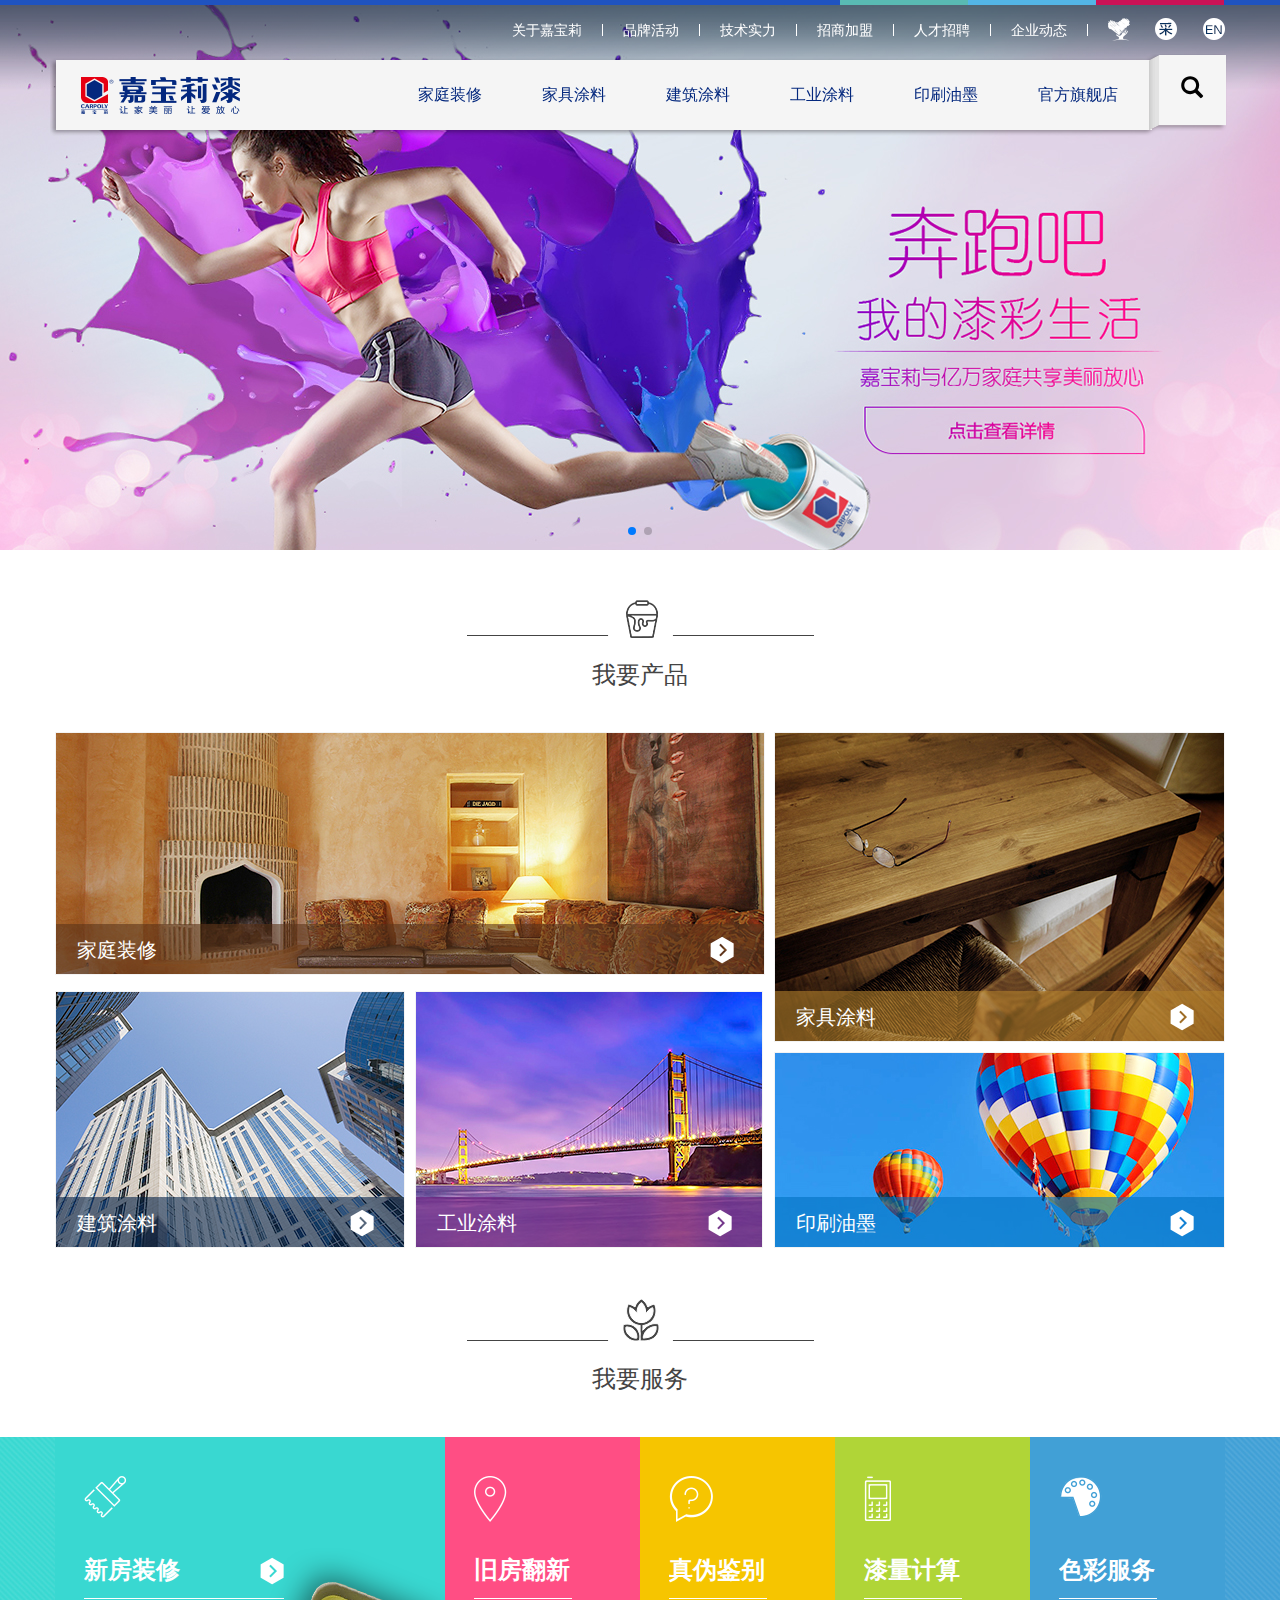
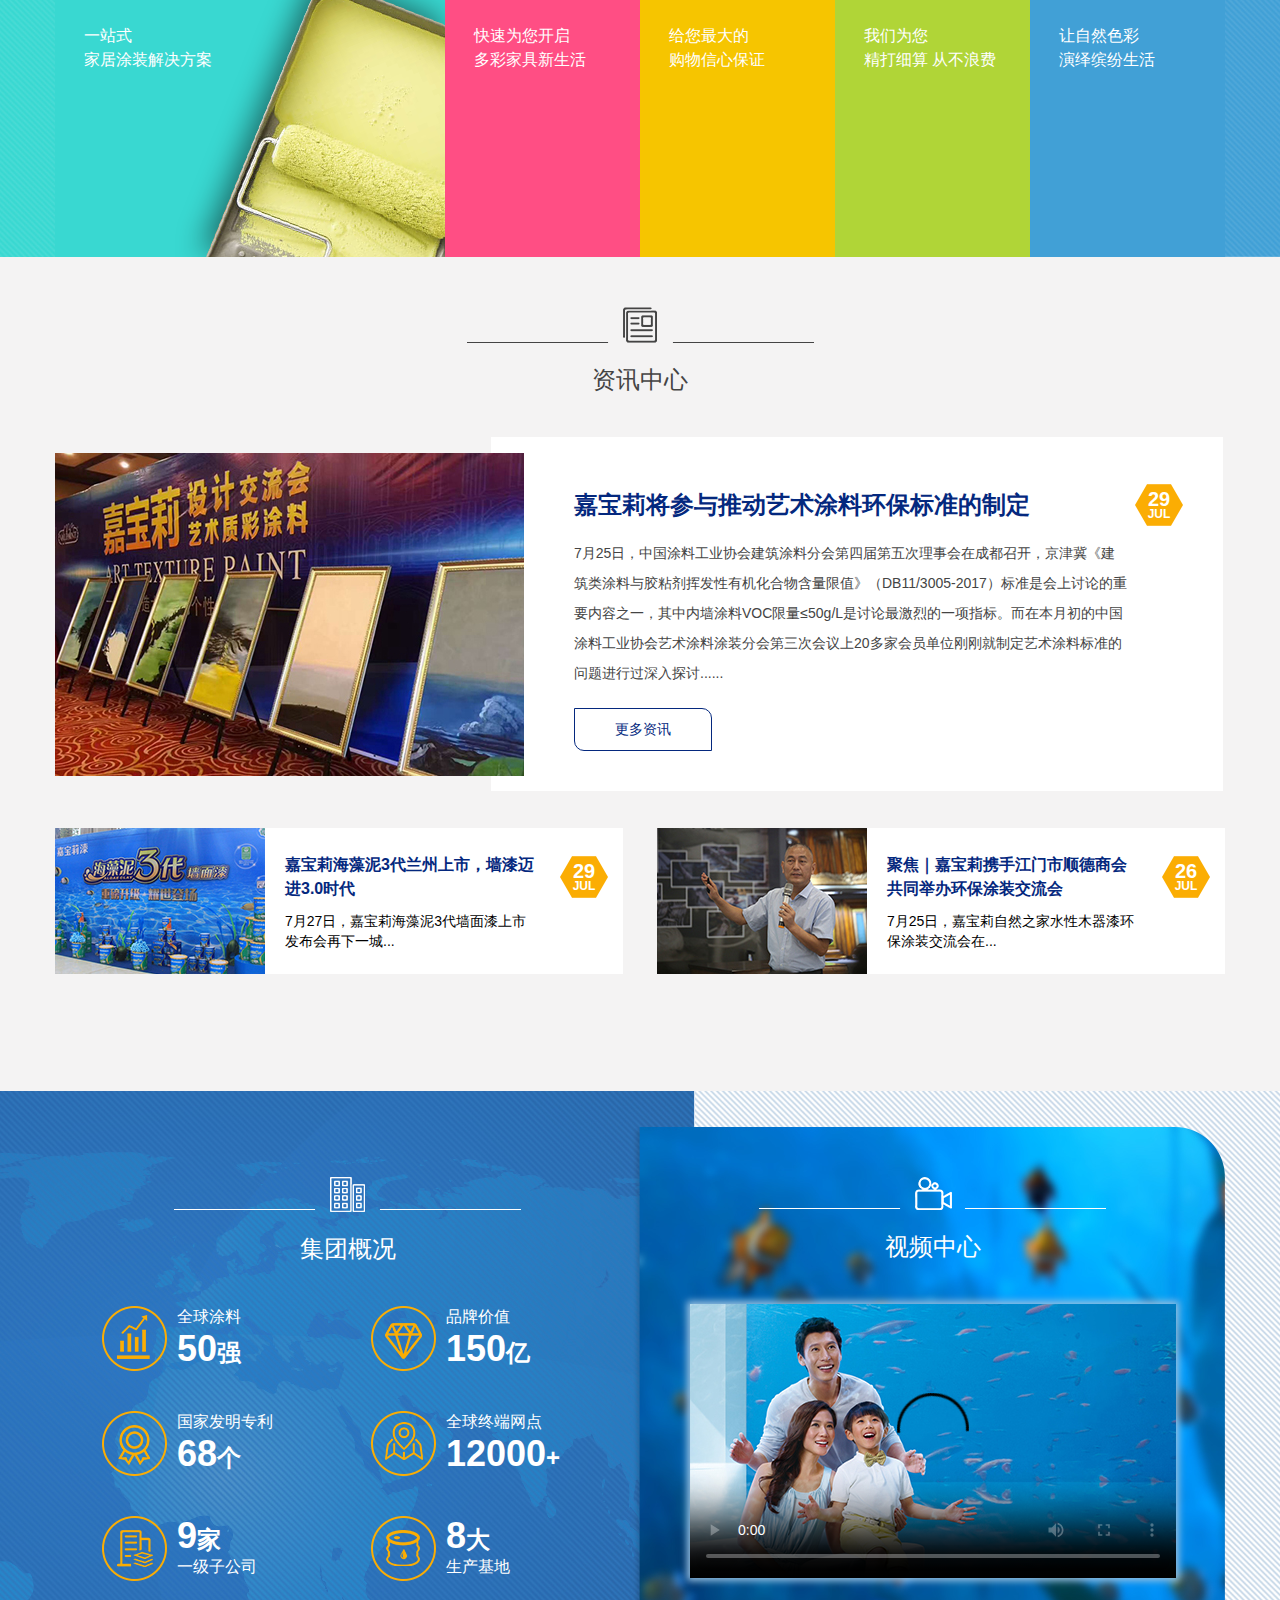
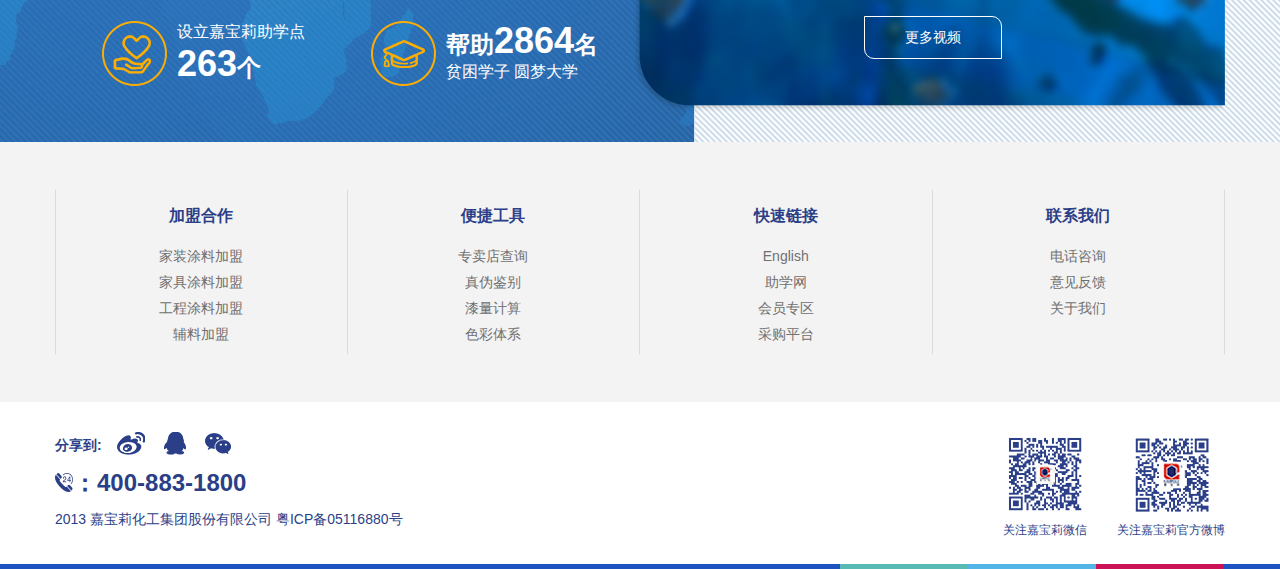
<file: index.html>
<!DOCTYPE html>
<html>

	<head>
		<meta charset="utf-8">
		<meta http-equiv="X-UA-Compatible" content="IE=edge">
		<meta name="viewport" content="width=device-width, initial-scale=1">
		<title></title>
		<link rel="stylesheet" href="css/bootstrap.min.css" />
		<link href="http://vjs.zencdn.net/6.2.8/video-js.css" rel="stylesheet">
		<link rel="stylesheet" href="css/swiper.min.css" />
		<link rel="stylesheet" href="css/style.css" />
	</head>

	<body>
		<!--手机导航-->
		<div class="wap_slide_bar">
			<div class="con">
				<h4><b>家庭装修</b><span class="glyphicon glyphicon-menu-down"></span><span class="glyphicon glyphicon-menu-up"></span></h4>
				<ul>
					<li><a href="#">艺术多彩</a></li>
					<li><a href="#">真石质感</a></li>
					<li><a href="#">功能型系列</a></li>
				</ul>
				<h4><b>家具涂料</b><span class="glyphicon glyphicon-menu-down"></span><span class="glyphicon glyphicon-menu-up"></span></h4>
				<ul>
					<li><a href="#">传统外墙</a></li>
					<li><a href="#">弹性抗裂</a></li>
					<li><a href="#">水性外墙</a></li>
				</ul>
				<h4><b>工程涂料</b><span class="glyphicon glyphicon-menu-down"></span><span class="glyphicon glyphicon-menu-up"></span></h4>
				<ul>
					<li><a href="#">多彩花岗漆</a></li>
					<li><a href="#">印象多彩石</a></li>
					<li><a href="#">质感陶彩石</a></li>
				</ul>
				<h4><b>工业涂料</b><span class="glyphicon glyphicon-menu-down"></span><span class="glyphicon glyphicon-menu-up"></span></h4>
				<ul>
					<li><a href="#">施工工艺</a></li>
					<li><a href="#">施工视频</a></li>
					<li><a href="#">施工常识</a></li>
				</ul>
				<h4><b>印刷油墨</b><span class="glyphicon glyphicon-menu-down"></span><span class="glyphicon glyphicon-menu-up"></span></h4>
				<ul>
					<li><a>资讯中心</a></li>
					<li><a>产品列表</a></li>
				</ul>
				<h4><b>嘉宝莉集团</b><span class="glyphicon glyphicon-menu-down"></span><span class="glyphicon glyphicon-menu-up"></span></h4>
			</div>
		</div>
		<!--pc导航-->
		<header>
			<div class="header_pc visible-lg">
				<div class="top_bar" data-spy="affix" data-offset-top="58"></div>
				<div class="header_about">
					<div class="container">
						<div class="row">
							<ul>
								<li>
									<a href="#">关于嘉宝莉</a>
								</li>
								<li>
									<a href="#">品牌活动</a>
								</li>
								<li>
									<a href="#">技术实力</a>
								</li>
								<li>
									<a href="#">招商加盟</a>
								</li>
								<li>
									<a href="#">人才招聘</a>
								</li>
								<li>
									<a href="#">企业动态</a>
								</li>
								<li>
									<a href="#" class="iconnew"><span class="icon_n1"></span></a>
									<a href="#" class="iconnew"><span class="icon_n2"></span></a>
									<a href="#" class="iconnew"><span class="icon_n3"></span></a>
								</li>
							</ul>
						</div>
					</div>
				</div>
				<div class="header_menu" data-offset-top="58" data-spy="affix">
					<div class="container">
						<div class="row">
							<a href="/" class="logo"><img src="img/logo.png"></a>
							<a href="/" class="search"><span class="glyphicon glyphicon-search"></span></a>
							<div class="nav_list">
								<ul>
									<li>
										<a href="#">家庭装修</a>
										<div class="pop_menu">
											<dl>
												<dt><img src="img/menu_jz_img1.jpg"></dt>
												<dd class="t">产品中心</dd>
												<dd><a href="#">艺术多彩</a></dd>
												<dd><a href="#">真石质感</a></dd>
												<dd><a href="#">功能型系列</a></dd>
												<dd><a href="#">传统外墙</a></dd>
												<dd><a href="#">弹性抗裂</a></dd>
												<dd><a href="#">水性外墙</a></dd>
												<dd><a href="#">地坪漆</a></dd>
												<dd><a href="#">新城镇系列</a></dd>
												<dd><a href="#">配套产品</a></dd>

											</dl>
										</div>
									</li>
									<li>
										<a href="#">家具涂料</a>
										<div class="pop_menu">
											<dl>
												<dt><img src="img/menu_jz_img1.jpg"></dt>
												<dd class="t">产品中心</dd>
												<dd><a href="#">艺术多彩</a></dd>
												<dd><a href="#">真石质感</a></dd>
												<dd><a href="#">功能型系列</a></dd>
												<dd><a href="#">传统外墙</a></dd>
												<dd><a href="#">弹性抗裂</a></dd>
												<dd><a href="#">水性外墙</a></dd>
											</dl>
											<dl>
												<dt><img src="img/menu_jz_img2.jpg"></dt>
												<dd class="t">资讯中心</dd>
											</dl>
										</div>

										
									</li>
									<li>
										<a href="#">建筑涂料</a>
										<div class="pop_menu">
											<dl>
												<dt><img src="img/menu_jz_img1.jpg"></dt>
												<dd class="t">产品中心</dd>
												<dd><a href="#">艺术多彩</a></dd>
												<dd><a href="#">真石质感</a></dd>
												<dd><a href="#">功能型系列</a></dd>
												<dd><a href="#">传统外墙</a></dd>
												<dd><a href="#">弹性抗裂</a></dd>
												<dd><a href="#">水性外墙</a></dd>
												<dd><a href="#">地坪漆</a></dd>
												<dd><a href="#">新城镇系列</a></dd>
												<dd><a href="#">配套产品</a></dd>
											</dl>
											<dl>
												<dt><img src="img/menu_jz_img2.jpg"></dt>
												<dd class="t">资讯中心</dd>
											</dl>
											<dl>
												<dt><img src="img/menu_jz_img3.jpg"></dt>
												<dd class="t">展示效果</dd>
												<dd><a href="#">多彩花岗漆</a></dd>
												<dd><a href="#">印象多彩石</a></dd>
												<dd><a href="#">真石漆</a></dd>
												<dd><a href="#">质感陶彩石</a></dd>
												<dd><a href="#">质感陶彩石</a></dd>
												<dd><a href="#">其他系列</a></dd>
											</dl>
											<dl>
												<dt><img src="img/menu_jz_img4.jpg"></dt>
												<dd class="t">工程案例</dd>
											</dl>
											<dl>
												<dt><img src="img/menu_jz_img5.jpg"></dt>
												<dd class="t">技术匠心</dd>
												<dd><a href="#">施工工艺</a></dd>
												<dd><a href="#">施工视频</a></dd>
												<dd><a href="#">施工常识</a></dd>
											</dl>
											<dl>
												<dt><img src="img/menu_jz_img6.jpg"></dt>
												<dd class="t">培训学院</dd>	
											</dl>
										</div>

									</li>
									<li>
										<a href="家装-产品列表.html">工业涂料</a>
										<div class="pop_menu">
											<dl>
												<dt><img src="img/menu_jz_img1.jpg"></dt>
												<dd class="t">产品中心</dd>
												<dd><a href="#">艺术多彩</a></dd>
												<dd><a href="#">真石质感</a></dd>
												<dd><a href="#">功能型系列</a></dd>
												<dd><a href="#">传统外墙</a></dd>
												<dd><a href="#">弹性抗裂</a></dd>
												<dd><a href="#">水性外墙</a></dd>
												<dd><a href="#">地坪漆</a></dd>
												<dd><a href="#">新城镇系列</a></dd>
												<dd><a href="#">配套产品</a></dd>
											</dl>
											<dl>
												<dt><img src="img/menu_jz_img2.jpg"></dt>
												<dd class="t">资讯中心</dd>
											</dl>
											<dl>
												<dt><img src="img/menu_jz_img3.jpg"></dt>
												<dd class="t">展示效果</dd>
												<dd><a href="#">多彩花岗漆</a></dd>
												<dd><a href="#">印象多彩石</a></dd>
												<dd><a href="#">真石漆</a></dd>
												<dd><a href="#">质感陶彩石</a></dd>
												<dd><a href="#">质感陶彩石</a></dd>
												<dd><a href="#">其他系列</a></dd>
											</dl>
											<dl>
												<dt><img src="img/menu_jz_img4.jpg"></dt>
												<dd class="t">工程案例</dd>
											</dl>
										</div>

									</li>
									<li>
										<a href="#">印刷油墨</a>
										<div class="pop_menu">
											<dl>
												<dt><img src="img/menu_jz_img1.jpg"></dt>
												<dd class="t">产品中心</dd>
												<dd><a href="#">艺术多彩</a></dd>
												<dd><a href="#">真石质感</a></dd>
												<dd><a href="#">功能型系列</a></dd>
												<dd><a href="#">传统外墙</a></dd>
												<dd><a href="#">弹性抗裂</a></dd>
												<dd><a href="#">水性外墙</a></dd>
												<dd><a href="#">地坪漆</a></dd>
												<dd><a href="#">新城镇系列</a></dd>
												<dd><a href="#">配套产品</a></dd>
											</dl>
										</div>

									</li>
									<li>
										<a href="#">官方旗舰店</a>
									</li>
								</ul>
							</div>
						</div>
					</div>
				</div>
			</div>
			<div class="header_wap hidden-lg">
				<a class="wap_menu">
					<span class="glyphicon glyphicon-menu-hamburger"></span>
					<span class="glyphicon glyphicon-arrow-left"></span>
				</a>
				<a class="wap_logo" href="#"><img src="img/logo_wap.png"></a>
				<a class="wap_search" href="#"><span class="glyphicon glyphicon-search"></span></a>
			</div>
		</header>
        <!--banner图片-->
        <div class="index_kv index">
        	<div class="swiper-container">
        		<div class="swiper-wrapper">
      				<div class="swiper-slide"><a href="#"><img class="kv_pc" src="img/index_kv.jpg"><img class="kv_wap" src="img/index_kv_wap.jpg"></a></div>
      				<div class="swiper-slide"><a href="#"><img class="kv_pc" src="img/index_kv.jpg"><img class="kv_wap" src="img/index_kv_wap.jpg"></a></div>
        		</div>
        		<div class="swiper-pagination"></div>
            </div>
        </div>
        <!--中间内容-->
		<div class="main">
			<div class="container">
				<div class="row">
					<div class="index_page">
						<div class="main_title i_t">
							<img src="img/icon_page1.png" />
							<p>我要产品</p>
						</div>
						<div class="for_pro">
							<div class="fp_l">
								<div class="fp_con">
									<a href="#">
										<img class="visible-lg" src="img/pro_index1.jpg">
										<img class="hidden-lg" src="img/pro_index1_wap.jpg">
									</a>
									<div class="txt">家庭装修<img src="img/icon_ir.png"></div>
								</div>
								<div class="fp_con">
									<a href="#">
										<img class="visible-lg" src="img/pro_index2.jpg">
										<img class="hidden-lg" src="img/pro_index2_wap.jpg">
									</a>
									<div class="txt">建筑涂料<img src="img/icon_ir.png"></div>
								</div>
								<div class="fp_con">
									<a href="#">
										<img class="visible-lg" src="img/pro_index3.jpg">
										<img class="hidden-lg" src="img/pro_index3_wap.jpg">
									</a>
									<div class="txt">工业涂料<img src="img/icon_ir.png"></div>
								</div>
							</div>
							<div class="fp_r">
								<div class="fp_con">
									<a href="#">
										<img class="visible-lg" src="img/pro_index4.jpg">
										<img class="hidden-lg" src="img/pro_index4_wap.jpg">
									</a>
									<div class="txt">家具涂料<img src="img/icon_ir.png"></div>
								</div>
								<div class="fp_con">
									<a href="#">
										<img class="visible-lg" src="img/pro_index5.jpg">
										<img class="hidden-lg" src="img/pro_index5_wap.jpg">
									</a>
									<div class="txt">印刷油墨<img src="img/icon_ir.png"></div>
								</div>
							</div>
						</div>
					</div>
				</div>
			</div>
			<div class="main_title i_t">
				<img src="img/icon_page2.png" />
				<p>我要服务</p>
			</div>
			<div class="for_service">
				<div class="container">
					<div class="row">
						<div class="fs_con">
							<div class="fs_li">
								<a href="#">
									<div class="icon">
										<img src="img/icon_service1.png" />
									</div>
									<div class="txt">
										<h4>
											<span>新房装修<img src="img/icon_ir.png"></span>
										</h4>
										<p>一站式<br>家居涂装解决方案</p>
									</div>
									<img class="li_bg" src="img/fs_li_img1.png">
								</a>
							</div>
							<div class="fs_li">
								<a href="#">
									<div class="icon">
										<img src="img/icon_service2.png" />
									</div>
									<div class="txt">
										<h4>
											<span>旧房翻新<img src="img/icon_ir.png"></span>
										</h4>
										<p>快速为您开启<br>多彩家具新生活</p>
									</div>
									<img class="li_bg" src="img/fs_li_img2.png">
								</a>
							</div>
							<div class="fs_li">
								<a href="#">
									<div class="icon">
										<img src="img/icon_service3.png" />
									</div>
									<div class="txt">
										<h4>
											<span>真伪鉴别<img src="img/icon_ir.png"></span>
										</h4>
										<p>给您最大的<br>购物信心保证</p>
									</div>
									<img class="li_bg" src="img/fs_li_img3.png">
								</a>
							</div>
							<div class="fs_li">
								<a href="#">
									<div class="icon">
										<img src="img/icon_service4.png" />
									</div>
									<div class="txt">
										<h4>
											<span>漆量计算<img src="img/icon_ir.png"></span>
										</h4>
										<p>我们为您<br>精打细算 从不浪费</p>
									</div>
									<img class="li_bg" src="img/fs_li_img4.png">
								</a>
							</div>
							<div class="fs_li">
								<a href="#">
									<div class="icon">
										<img src="img/icon_service5.png" />
									</div>
									<div class="txt">
										<h4>
											<span>色彩服务<img src="img/icon_ir.png"></span>
										</h4>
										<p>让自然色彩<br>演绎缤纷生活</p>
									</div>
									<img class="li_bg" src="img/fs_li_img5.png">
								</a>
							</div>
						</div>
					</div>
				</div>
			</div>
			<div class="for_info">
				<div class="container">
					<div class="row">
						<div class="main_title i_t">
							<img src="img/icon_page3.png" />
							<p>资讯中心</p>
						</div>
						<div class="fi_one">
							<img class="visible-lg" src="img/index_img1.jpg">
							<img class="hidden-lg" src="img/index_img1_wap.jpg">
							<div class="txt">
								<h4>嘉宝莉将参与推动艺术涂料环保标准的制定<span><b>29</b><br>JUL</span></h4>
								<p>7月25日，中国涂料工业协会建筑涂料分会第四届第五次理事会在成都召开，京津冀《建筑类涂料与胶粘剂挥发性有机化合物含量限值》（DB11/3005-2017）标准是会上讨论的重要内容之一，其中内墙涂料VOC限量≤50g/L是讨论最激烈的一项指标。而在本月初的中国涂料工业协会艺术涂料涂装分会第三次会议上20多家会员单位刚刚就制定艺术涂料标准的问题进行过深入探讨......</p>
								<p class="get_more"><a href="#">更多资讯</a></p>
							</div>
						</div>
						<ul class="fi_list">
							<li>
								<a href="#">
									<img class="visible-lg" src="img/index_img2.jpg">
									<img class="hidden-lg" src="img/index_img2_wap.jpg">
									<div class="txt">
										<h4>嘉宝莉海藻泥3代兰州上市，墙漆迈进3.0时代<span><b>29</b><br>JUL</span></h4>
										<p class="visible-lg">7月27日，嘉宝莉海藻泥3代墙面漆上市发布会再下一城...</p>
									</div>
								</a>
							</li>
							<li>
								<a href="#">
									<img class="visible-lg" src="img/index_img3.jpg">
									<img class="hidden-lg" src="img/index_img3_wap.jpg">
									<div class="txt">
										<h4>聚焦｜嘉宝莉携手江门市顺德商会共同举办环保涂装交流会<span><b>26</b><br>JUL</span></h4>
										<p class="visible-lg">7月25日，嘉宝莉自然之家水性木器漆环保涂装交流会在...</p>
									</div>
								</a>
							</li>
						</ul>
					</div>
				</div>
			</div>
			<div class="video_center">
				<div class="container">
					<div class="row">
						<div class="vc_con">
							<div class="vc_video">
								<div class="main_title i_t">
									<img class="visible-lg" src="img/icon_page5.png" />
									<img class="hidden-lg" src="img/icon_page5_wap.png" />
									<p>视频中心</p>
								</div>
								<div class="vd_bg">
									<div class="vd_main">
										<img class="hidden-lg" src="img/video_post_wap.jpg">
										<video id="my-video" class="video-js" controls preload="auto" poster="img/video_post.jpg" data-setup="{}">
										<source src="https://vjs.zencdn.net/v/oceans.mp4" type="video/mp4"></source>
										<source src="https://vjs.zencdn.net/v/oceans.webm"></source>
										<p class="vjs-no-js">
										To view this video please enable JavaScript, and consider upgrading to a web browser that
										<a href="http://videojs.com/html5-video-support/" target="_blank">supports HTML5 video</a>
										</p>
										</video>
									</div>
									<p class="get_more">
										<a href="#">更多视频</a>
									</p>
								</div>
							</div>
							
							<div class="vc_company">
								<div class="main_title i_t">
									<img class="visible-lg" src="img/icon_page6.png" />
									<img class="hidden-lg" src="img/icon_page6_wap.png" />
									<p>集团概况</p>
								</div>
								<ul>
									<li>
										<img src="img/icon_c1.png">
										<div class="txt">
											<p>全球涂料</p>
											<h4><b>50</b>强</h4>
										</div>
									</li>
									<li>
										<img src="img/icon_c2.png">
										<div class="txt">
											<p>品牌价值</p>
											<h4><b>150</b>亿</h4>
										</div>
									</li>
									<li>
										<img src="img/icon_c3.png">
										<div class="txt">
											<p>国家发明专利</p>
											<h4><b>68</b>个</h4>
										</div>
									</li>
									<li>
										<img src="img/icon_c4.png">
										<div class="txt">
											<p>全球终端网点</p>
											<h4><b>12000</b>+</h4>
										</div>
									</li>
									<li>
										<img src="img/icon_c5.png">
										<div class="txt">
											<h4><b>9</b>家</h4>
											<p>一级子公司</p>
										</div>
									</li>
									<li>
										<img src="img/icon_c6.png">
										<div class="txt">
											<h4><b>8</b>大</h4>
											<p>生产基地</p>
										</div>
									</li>
									<li>
										<img src="img/icon_c7.png">
										<div class="txt">
											<p>设立嘉宝莉助学点</p>
											<h4><b>263</b>个</h4>
										</div>
									</li>
									<li>
										<img src="img/icon_c8.png">
										<div class="txt">
											<h4>帮助<b>2864</b>名</h4>
											<p>贫困学子	圆梦大学</p>
										</div>
									</li>
								</ul>
							</div>

						</div>
					</div>
				</div>
			</div>
		</div>
		<!--底部-->
		<footer>
			<div class="footer_link hidden-xs hidden-sm">
				<div class="container">
					<div class="row">
						<div class="link_c">
							<ul>
								<li class="t">加盟合作</li>
								<li><a href="#">家装涂料加盟</a></li>
								<li><a href="#">家具涂料加盟</a></li>
								<li><a href="#">工程涂料加盟</a></li>
								<li><a href="#">辅料加盟</a></li>
							</ul>
						</div>
						<div class="link_c">
							<ul>
								<li class="t">便捷工具</li>
								<li><a href="#">专卖店查询</a></li>
								<li><a href="#">真伪鉴别</a></li>
								<li><a href="#">漆量计算</a></li>
								<li><a href="#">色彩体系</a></li>
							</ul>
						</div>
						<div class="link_c">
							<ul>
								<li class="t">快速链接</li>
								<li><a href="#">English</a></li>
								<li><a href="#">助学网</a></li>
								<li><a href="#">会员专区</a></li>
								<li><a href="#">采购平台</a></li>
							</ul>
						</div>
						<div class="link_c">
							<ul>
								<li class="t">联系我们</li>
								<li><a href="#">电话咨询</a></li>
								<li><a href="#">意见反馈</a></li>
								<li><a href="#">关于我们</a></li>
							</ul>
						</div>
					</div>
				</div>
			</div>
			<div class="footer_info">
				<div class="container">
					<div class="row">
						<div class="info_con">
							<p class="info_share">分享到:<a href="#" class="icon_wb"></a><a href="#" class="icon_qq"></a><a href="#" class="icon_wx"></a></p>
							<p class="phone_number"><img src="img/icon_phone.png">：<a href="tel:400-883-1800">400-883-1800</a> </p>
							<p>2013 嘉宝莉化工集团股份有限公司 粤ICP备05116880号</p>
						</div>
						<div class="qr_code">
							<ul>
								<li>
									<img src="img/qr_img1.jpg">
									<p>关注嘉宝莉微信</p>
								</li>
								<li>
									<img src="img/qr_img2.jpg">
									<p>关注嘉宝莉官方微博</p>
								</li>
							</ul>
						</div>
					</div>
				</div>
			</div>
			<div class="footer_bar  hidden-xs hidden-sm"></div>
		</footer>
		<div class="pop_bg"></div>
		<script type="text/javascript" src="js/jquery.min.js" ></script>
		<script type="text/javascript" src="js/bootstrap.min.js" ></script>
		<script type="text/javascript" src="js/swiper.min.js" ></script>
		<script src="http://vjs.zencdn.net/6.2.8/video.js"></script>
		<script type="text/javascript" src="js/main.js" ></script>
		<script>
			 var swiper = new Swiper('.swiper-container', {
				speed:600,
				loop:true,
				autoplay:{
					delay: 5000,//5秒切换一次
				},
				pagination: {
				el: '.swiper-pagination'
			  },
			});
		</script>
	</body>

</html>
</file>
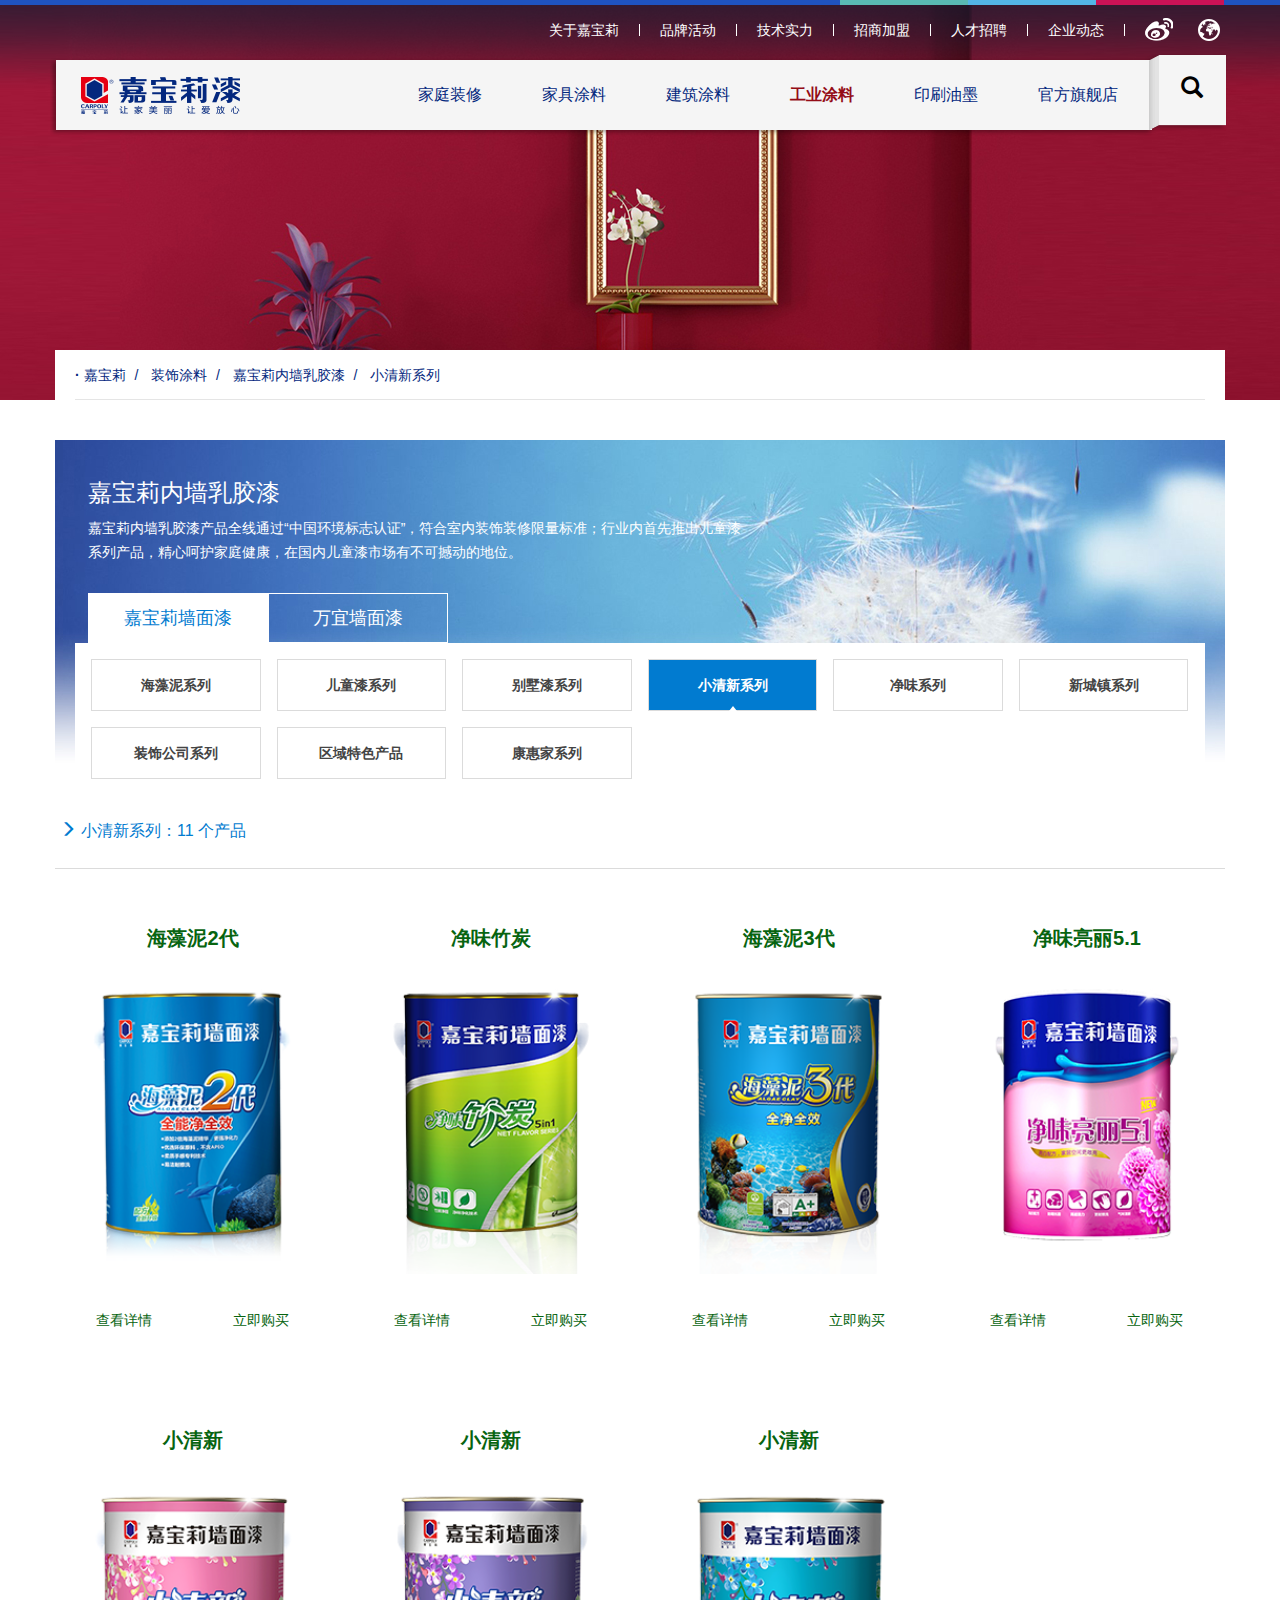
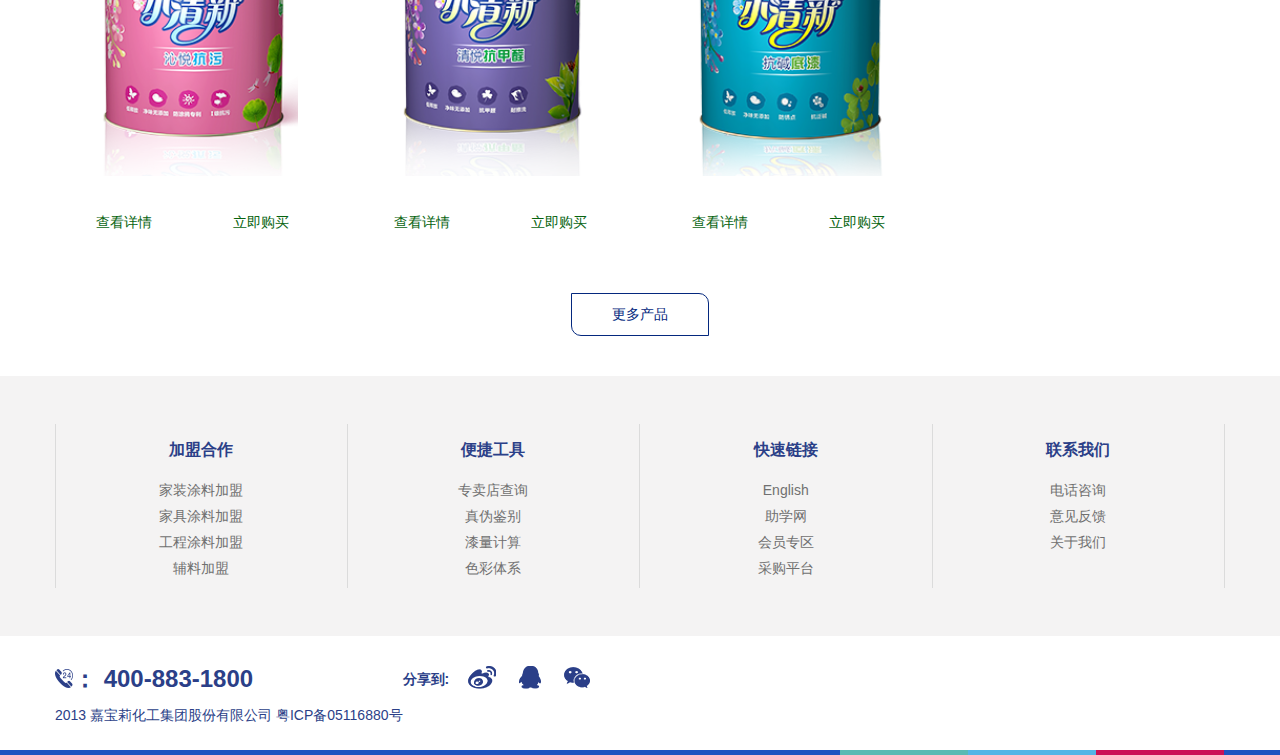
<file: 家装-产品列表.html>
<!DOCTYPE html>
<html>

	<head>
		<meta charset="utf-8">
		<meta http-equiv="X-UA-Compatible" content="IE=edge">
		<meta name="viewport" content="width=device-width, initial-scale=1">
		<title></title>
		<link rel="stylesheet" href="css/bootstrap.min.css" />
		<link href="http://vjs.zencdn.net/6.2.8/video-js.css" rel="stylesheet">
		<link rel="stylesheet" href="css/swiper.min.css" />
		<link rel="stylesheet" href="css/style.css" />
	</head>

	<body>
		<!--手机导航-->
		<div class="wap_slide_bar">
			<div class="con">
				<h4><b>家庭装修</b><span class="glyphicon glyphicon-menu-down"></span><span class="glyphicon glyphicon-menu-up"></span></h4>
				<ul>
					<li>
						<a href="#">艺术多彩</a>
					</li>
					<li>
						<a href="#">真石质感</a>
					</li>
					<li>
						<a href="#">功能型系列</a>
					</li>
				</ul>
				<h4><b>家具涂料</b><span class="glyphicon glyphicon-menu-down"></span><span class="glyphicon glyphicon-menu-up"></span></h4>
				<ul>
					<li>
						<a href="#">传统外墙</a>
					</li>
					<li>
						<a href="#">弹性抗裂</a>
					</li>
					<li>
						<a href="#">水性外墙</a>
					</li>
				</ul>
				<h4><b>工程涂料</b><span class="glyphicon glyphicon-menu-down"></span><span class="glyphicon glyphicon-menu-up"></span></h4>
				<ul>
					<li>
						<a href="#">多彩花岗漆</a>
					</li>
					<li>
						<a href="#">印象多彩石</a>
					</li>
					<li>
						<a href="#">质感陶彩石</a>
					</li>
				</ul>
				<h4><b>工业涂料</b><span class="glyphicon glyphicon-menu-down"></span><span class="glyphicon glyphicon-menu-up"></span></h4>
				<ul>
					<li>
						<a href="#">施工工艺</a>
					</li>
					<li>
						<a href="#">施工视频</a>
					</li>
					<li>
						<a href="#">施工常识</a>
					</li>
				</ul>
				<h4><b>印刷油墨</b><span class="glyphicon glyphicon-menu-down"></span><span class="glyphicon glyphicon-menu-up"></span></h4>
				<ul>
					<li>
						<a>资讯中心</a>
					</li>
					<li>
						<a>产品列表</a>
					</li>
				</ul>
				<h4><b>嘉宝莉集团</b><span class="glyphicon glyphicon-menu-down"></span><span class="glyphicon glyphicon-menu-up"></span></h4>
			</div>
		</div>
		<!--pc导航-->
		<header>
			<div class="header_pc visible-lg">
				<div class="top_bar" data-spy="affix" data-offset-top="58"></div>
				<div class="header_about">
					<div class="container">
						<div class="row">
							<ul>
								<li>
									<a href="#">关于嘉宝莉</a>
								</li>
								<li>
									<a href="#">品牌活动</a>
								</li>
								<li>
									<a href="#">技术实力</a>
								</li>
								<li>
									<a href="#">招商加盟</a>
								</li>
								<li>
									<a href="#">人才招聘</a>
								</li>
								<li>
									<a href="#">企业动态</a>
								</li>
								<li>
									<a href="#" class="icon"><span class="icon_wb"></span></a>
									<a href="#" class="icon"><span class="icon_lan"></span></a>
								</li>
							</ul>
						</div>
					</div>
				</div>
				<div class="header_menu" data-offset-top="58" data-spy="affix">
					<div class="container">
						<div class="row">
							<a href="/" class="logo"><img src="img/logo.png"></a>
							<a href="/" class="search"><span class="glyphicon glyphicon-search"></span></a>
							<div class="nav_list">
								<ul>
									<li>
										<a href="#">家庭装修</a>
										<div class="pop_menu">
											<dl>
												<dt><img src="img/menu_jz_img1.jpg"></dt>
												<dd class="t">产品中心</dd>
												<dd>
													<a href="#">艺术多彩</a>
												</dd>
												<dd>
													<a href="#">真石质感</a>
												</dd>
												<dd>
													<a href="#">功能型系列</a>
												</dd>
												<dd>
													<a href="#">传统外墙</a>
												</dd>
												<dd>
													<a href="#">弹性抗裂</a>
												</dd>
												<dd>
													<a href="#">水性外墙</a>
												</dd>
												<dd>
													<a href="#">地坪漆</a>
												</dd>
												<dd>
													<a href="#">新城镇系列</a>
												</dd>
												<dd>
													<a href="#">配套产品</a>
												</dd>

											</dl>
										</div>
									</li>
									<li>
										<a href="#">家具涂料</a>
										<div class="pop_menu">
											<dl>
												<dt><img src="img/menu_jz_img1.jpg"></dt>
												<dd class="t">产品中心</dd>
												<dd>
													<a href="#">艺术多彩</a>
												</dd>
												<dd>
													<a href="#">真石质感</a>
												</dd>
												<dd>
													<a href="#">功能型系列</a>
												</dd>
												<dd>
													<a href="#">传统外墙</a>
												</dd>
												<dd>
													<a href="#">弹性抗裂</a>
												</dd>
												<dd>
													<a href="#">水性外墙</a>
												</dd>
											</dl>
											<dl>
												<dt><img src="img/menu_jz_img2.jpg"></dt>
												<dd class="t">资讯中心</dd>
											</dl>
										</div>

									</li>
									<li>
										<a href="#">建筑涂料</a>
										<div class="pop_menu">
											<dl>
												<dt><img src="img/menu_jz_img1.jpg"></dt>
												<dd class="t">产品中心</dd>
												<dd>
													<a href="#">艺术多彩</a>
												</dd>
												<dd>
													<a href="#">真石质感</a>
												</dd>
												<dd>
													<a href="#">功能型系列</a>
												</dd>
												<dd>
													<a href="#">传统外墙</a>
												</dd>
												<dd>
													<a href="#">弹性抗裂</a>
												</dd>
												<dd>
													<a href="#">水性外墙</a>
												</dd>
												<dd>
													<a href="#">地坪漆</a>
												</dd>
												<dd>
													<a href="#">新城镇系列</a>
												</dd>
												<dd>
													<a href="#">配套产品</a>
												</dd>
											</dl>
											<dl>
												<dt><img src="img/menu_jz_img2.jpg"></dt>
												<dd class="t">资讯中心</dd>
											</dl>
											<dl>
												<dt><img src="img/menu_jz_img3.jpg"></dt>
												<dd class="t">展示效果</dd>
												<dd>
													<a href="#">多彩花岗漆</a>
												</dd>
												<dd>
													<a href="#">印象多彩石</a>
												</dd>
												<dd>
													<a href="#">真石漆</a>
												</dd>
												<dd>
													<a href="#">质感陶彩石</a>
												</dd>
												<dd>
													<a href="#">质感陶彩石</a>
												</dd>
												<dd>
													<a href="#">其他系列</a>
												</dd>
											</dl>
											<dl>
												<dt><img src="img/menu_jz_img4.jpg"></dt>
												<dd class="t">工程案例</dd>
											</dl>
											<dl>
												<dt><img src="img/menu_jz_img5.jpg"></dt>
												<dd class="t">技术匠心</dd>
												<dd>
													<a href="#">施工工艺</a>
												</dd>
												<dd>
													<a href="#">施工视频</a>
												</dd>
												<dd>
													<a href="#">施工常识</a>
												</dd>
											</dl>
											<dl>
												<dt><img src="img/menu_jz_img6.jpg"></dt>
												<dd class="t">培训学院</dd>
											</dl>
										</div>

									</li>
									<li>
										<a href="家装.html" class="dq">工业涂料</a>
										<div class="pop_menu">
											<dl>
												<dt><img src="img/menu_jz_img1.jpg"></dt>
												<dd class="t">产品中心</dd>
												<dd>
													<a href="#">艺术多彩</a>
												</dd>
												<dd>
													<a href="#">真石质感</a>
												</dd>
												<dd>
													<a href="#">功能型系列</a>
												</dd>
												<dd>
													<a href="#">传统外墙</a>
												</dd>
												<dd>
													<a href="#">弹性抗裂</a>
												</dd>
												<dd>
													<a href="#">水性外墙</a>
												</dd>
												<dd>
													<a href="#">地坪漆</a>
												</dd>
												<dd>
													<a href="#">新城镇系列</a>
												</dd>
												<dd>
													<a href="#">配套产品</a>
												</dd>
											</dl>
											<dl>
												<dt><img src="img/menu_jz_img2.jpg"></dt>
												<dd class="t">资讯中心</dd>
											</dl>
											<dl>
												<dt><img src="img/menu_jz_img3.jpg"></dt>
												<dd class="t">展示效果</dd>
												<dd>
													<a href="#">多彩花岗漆</a>
												</dd>
												<dd>
													<a href="#">印象多彩石</a>
												</dd>
												<dd>
													<a href="#">真石漆</a>
												</dd>
												<dd>
													<a href="#">质感陶彩石</a>
												</dd>
												<dd>
													<a href="#">质感陶彩石</a>
												</dd>
												<dd>
													<a href="#">其他系列</a>
												</dd>
											</dl>
											<dl>
												<dt><img src="img/menu_jz_img4.jpg"></dt>
												<dd class="t">工程案例</dd>
											</dl>
										</div>

									</li>
									<li>
										<a href="#">印刷油墨</a>
										<div class="pop_menu">
											<dl>
												<dt><img src="img/menu_jz_img1.jpg"></dt>
												<dd class="t">产品中心</dd>
												<dd>
													<a href="#">艺术多彩</a>
												</dd>
												<dd>
													<a href="#">真石质感</a>
												</dd>
												<dd>
													<a href="#">功能型系列</a>
												</dd>
												<dd>
													<a href="#">传统外墙</a>
												</dd>
												<dd>
													<a href="#">弹性抗裂</a>
												</dd>
												<dd>
													<a href="#">水性外墙</a>
												</dd>
												<dd>
													<a href="#">地坪漆</a>
												</dd>
												<dd>
													<a href="#">新城镇系列</a>
												</dd>
												<dd>
													<a href="#">配套产品</a>
												</dd>
											</dl>
										</div>

									</li>
									<li>
										<a href="#">官方旗舰店</a>
									</li>
								</ul>
							</div>
						</div>
					</div>
				</div>
			</div>
			<div class="header_wap hidden-lg">
				<a class="wap_menu">
					<span class="glyphicon glyphicon-menu-hamburger"></span>
					<span class="glyphicon glyphicon-arrow-left"></span>
				</a>
				<a class="wap_logo" href="/"><img src="img/logo_wap.png"></a>
				<a class="wap_search" href="#"><span class="glyphicon glyphicon-search"></span></a>
			</div>
		</header>
		<!--banner图片-->
		<div class="index_kv visible-lg">
			<img class="kv_pc" src="img/jz_detail_kv.jpg">
			<img class="kv_wap" src="img/jz_detail_kv_wap.jpg">
		</div>
		<!--路径导航-->
		<div class="route visible-lg">
			<div class="container">
				<div class="row">
					<ol class="breadcrumb">
						<li>
							<a href="#"><b>·</b> 嘉宝莉 </a>
						</li>
						<li>
							<a href="#">装饰涂料</a>
						</li>
						<li>
							<a href="#">嘉宝莉内墙乳胶漆 </a>
						</li>
						<li>
							<a href="#">小清新系列 </a>
						</li>
					</ol>
				</div>
			</div>
		</div>
		<!--中间区内容-->
		<div class="main">
			<div class="container">
				<div class="row">
					<div class="pro_menu jz">
						<div class="pro_menu_kv">
							<img class="visible-lg" src="img/jz_cp_kv.jpg">
							<img class="hidden-lg" src="img/jz_cp_kv_wap.jpg">
							<div class="txt">
								<h3>嘉宝莉内墙乳胶漆</h3>
								<p>嘉宝莉内墙乳胶漆产品全线通过“中国环境标志认证”，符合室内装饰装修限量标准；行业内首先推出儿童漆系列产品，精心呵护家庭健康，在国内儿童漆市场有不可撼动的地位。</p>
							</div>
						</div>
						<div class="menu_tab">
							<ul>
								<li class="active">
									<a href="#">嘉宝莉墙面漆</a>
								</li>
								<li>
									<a href="#">万宜墙面漆</a>
								</li>
							</ul>
						</div>
						<div class="menu_list visible-lg">
							<ul>
								<li>
									<a href="#">海藻泥系列</a>
								</li>
								<li>
									<a href="#">儿童漆系列</a>
								</li>
								<li>
									<a href="#">别墅漆系列</a>
								</li>
								<li class="active">
									<a href="#">小清新系列</a>
								</li>
								<li>
									<a href="#">净味系列</a>
								</li>
								<li>
									<a href="#">新城镇系列</a>
								</li>
								<li>
									<a href="#">装饰公司系列</a>
								</li>
								<li>
									<a href="#">区域特色产品</a>
								</li>
								<li>
									<a href="#">康惠家系列</a>
								</li>
							</ul>
						</div>
						<div class="menu_list_wap clearfix hidden-lg">
							<div class="btn-group">
								<div class="btn-group-con">
									<button class="btn btn-default btn-lg dropdown-toggle" type="button" data-toggle="dropdown" aria-haspopup="true" aria-expanded="false">小清新系列<span class="caret"></span>
								  </button>
									<ul class="dropdown-menu">
										<li>
											<a href="#">海藻泥系列</a>
										</li>
										<li>
											<a href="#">儿童漆系列</a>
										</li>
										<li>
											<a href="#">别墅漆系列</a>
										</li>
										<li>
											<a href="#">小清新系列</a>
										</li>
										<li>
											<a href="#">净味系列</a>
										</li>
										<li>
											<a href="#">新城镇系列</a>
										</li>
										<li>
											<a href="#">装饰公司系列</a>
										</li>
										<li>
											<a href="#">区域特色产品</a>
										</li>
										<li>
											<a href="#">康惠家系列</a>
										</li>
									</ul>
								</div>
							</div>
						</div>
						<div class="pro_list">
							<p class="pro_num"><span class="glyphicon glyphicon-menu-right"></span>小清新系列：11 个产品</p>
							<ul class="pro_list_jz">
								<li style="background-image:url(http://carpolytest.doorder.com/upload/20171213/1dab9fb96ae387ac96ab905679b85aa8.jpg);color:#076410">
									<p>海藻泥2代</p>
									<img src="img/jz_pro1.png">
									<div class="link">
										<a href="#">查看详情</a>
										<a href="#">立即购买</a>
									</div>
								</li>
								<li style="background-image:url(http://carpolytest.doorder.com/upload/20171213/1dab9fb96ae387ac96ab905679b85aa8.jpg);color:#076410">
									<p>净味竹炭</p>
									<img src="img/jz_pro2.png">
									<div class="link">
										<a href="#">查看详情</a>
										<a href="#">立即购买</a>
									</div>
								</li>
								<li style="background-image:url(http://carpolytest.doorder.com/upload/20171213/1dab9fb96ae387ac96ab905679b85aa8.jpg);color:#076410">
									<p>海藻泥3代</p>
									<img src="img/jz_pro3.png">
									<div class="link">
										<a href="#">查看详情</a>
										<a href="#">立即购买</a>
									</div>
								</li>
								<li style="background-image:url(http://carpolytest.doorder.com/upload/20171213/1dab9fb96ae387ac96ab905679b85aa8.jpg);color:#076410">
									<p>净味亮丽5.1</p>
									<img src="img/jz_pro4.png">
									<div class="link">
										<a href="#">查看详情</a>
										<a href="#">立即购买</a>
									</div>
								</li>
								<li style="background-image:url(http://carpolytest.doorder.com/upload/20171213/1dab9fb96ae387ac96ab905679b85aa8.jpg);color:#076410">
									<p>小清新</p>
									<img src="img/jz_pro5.png">
									<div class="link">
										<a href="#">查看详情</a>
										<a href="#">立即购买</a>
									</div>
								</li>
								<li style="background-image:url(http://carpolytest.doorder.com/upload/20171213/1dab9fb96ae387ac96ab905679b85aa8.jpg);color:#076410">
									<p>小清新</p>
									<img src="img/jz_pro6.png">
									<div class="link">
										<a href="#">查看详情</a>
										<a href="#">立即购买</a>
									</div>
								</li>
								<li style="background-image:url(http://carpolytest.doorder.com/upload/20171213/1dab9fb96ae387ac96ab905679b85aa8.jpg);color:#076410">
									<p>小清新</p>
									<img src="img/jz_pro7.png">
									<div class="link">
										<a href="#">查看详情</a>
										<a href="#">立即购买</a>
									</div>
								</li>
							</ul>
							<p class="get_more">
								<a href="#">更多产品</a>
							</p>
						</div>
					</div>
				</div>
			</div>
		</div>
		<!--底部-->
		<footer>
			<div class="footer_link hidden-xs hidden-sm">
				<div class="container">
					<div class="row">
						<div class="link_c">
							<ul>
								<li class="t">加盟合作</li>
								<li>
									<a href="#">家装涂料加盟</a>
								</li>
								<li>
									<a href="#">家具涂料加盟</a>
								</li>
								<li>
									<a href="#">工程涂料加盟</a>
								</li>
								<li>
									<a href="#">辅料加盟</a>
								</li>
							</ul>
						</div>
						<div class="link_c">
							<ul>
								<li class="t">便捷工具</li>
								<li>
									<a href="#">专卖店查询</a>
								</li>
								<li>
									<a href="#">真伪鉴别</a>
								</li>
								<li>
									<a href="#">漆量计算</a>
								</li>
								<li>
									<a href="#">色彩体系</a>
								</li>
							</ul>
						</div>
						<div class="link_c">
							<ul>
								<li class="t">快速链接</li>
								<li>
									<a href="#">English</a>
								</li>
								<li>
									<a href="#">助学网</a>
								</li>
								<li>
									<a href="#">会员专区</a>
								</li>
								<li>
									<a href="#">采购平台</a>
								</li>
							</ul>
						</div>
						<div class="link_c">
							<ul>
								<li class="t">联系我们</li>
								<li>
									<a href="#">电话咨询</a>
								</li>
								<li>
									<a href="#">意见反馈</a>
								</li>
								<li>
									<a href="#">关于我们</a>
								</li>
							</ul>
						</div>
					</div>
				</div>
			</div>
			<div class="footer_info">
				<div class="container">
					<div class="row">
						<div class="info_con">
							<p class="phone_number"><img src="img/icon_phone.png">：
								<a href="tel:400-883-1800">400-883-1800</a>
							</p>
							<p>2013 嘉宝莉化工集团股份有限公司 粤ICP备05116880号</p>
						</div>
						<div class="info_share">分享到:
							<a href="#" class="icon_wb"></a>
							<a href="#" class="icon_qq"></a>
							<a href="#" class="icon_wx"></a>
						</div>
					</div>
				</div>
			</div>
			<div class="footer_bar hidden-xs hidden-sm"></div>
		</footer>
		<div class="pop_bg"></div>
		<script type="text/javascript" src="js/jquery.min.js"></script>
		<script type="text/javascript" src="js/bootstrap.min.js"></script>
		<script type="text/javascript" src="js/swiper.min.js"></script>
		<script src="http://vjs.zencdn.net/6.2.8/video.js"></script>
		<script type="text/javascript" src="js/main.js"></script>
	</body>

</html>
</file>
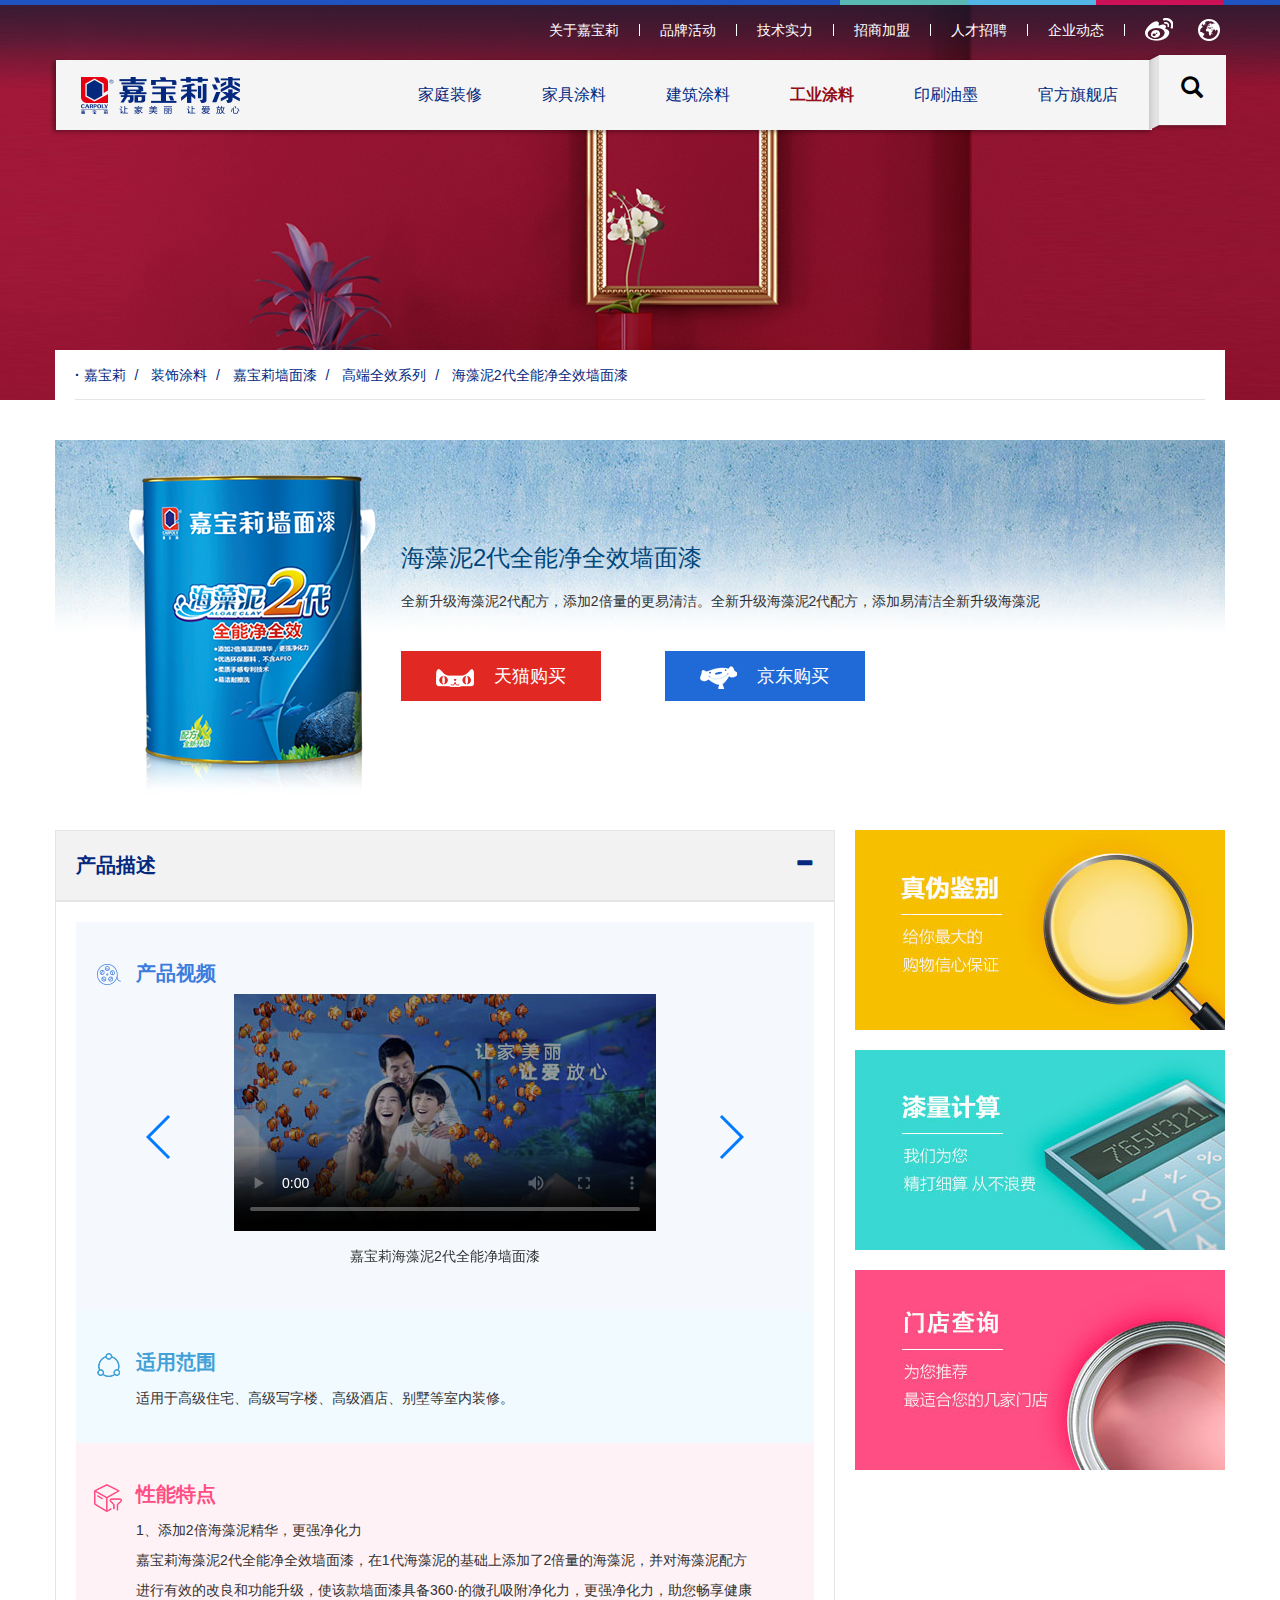
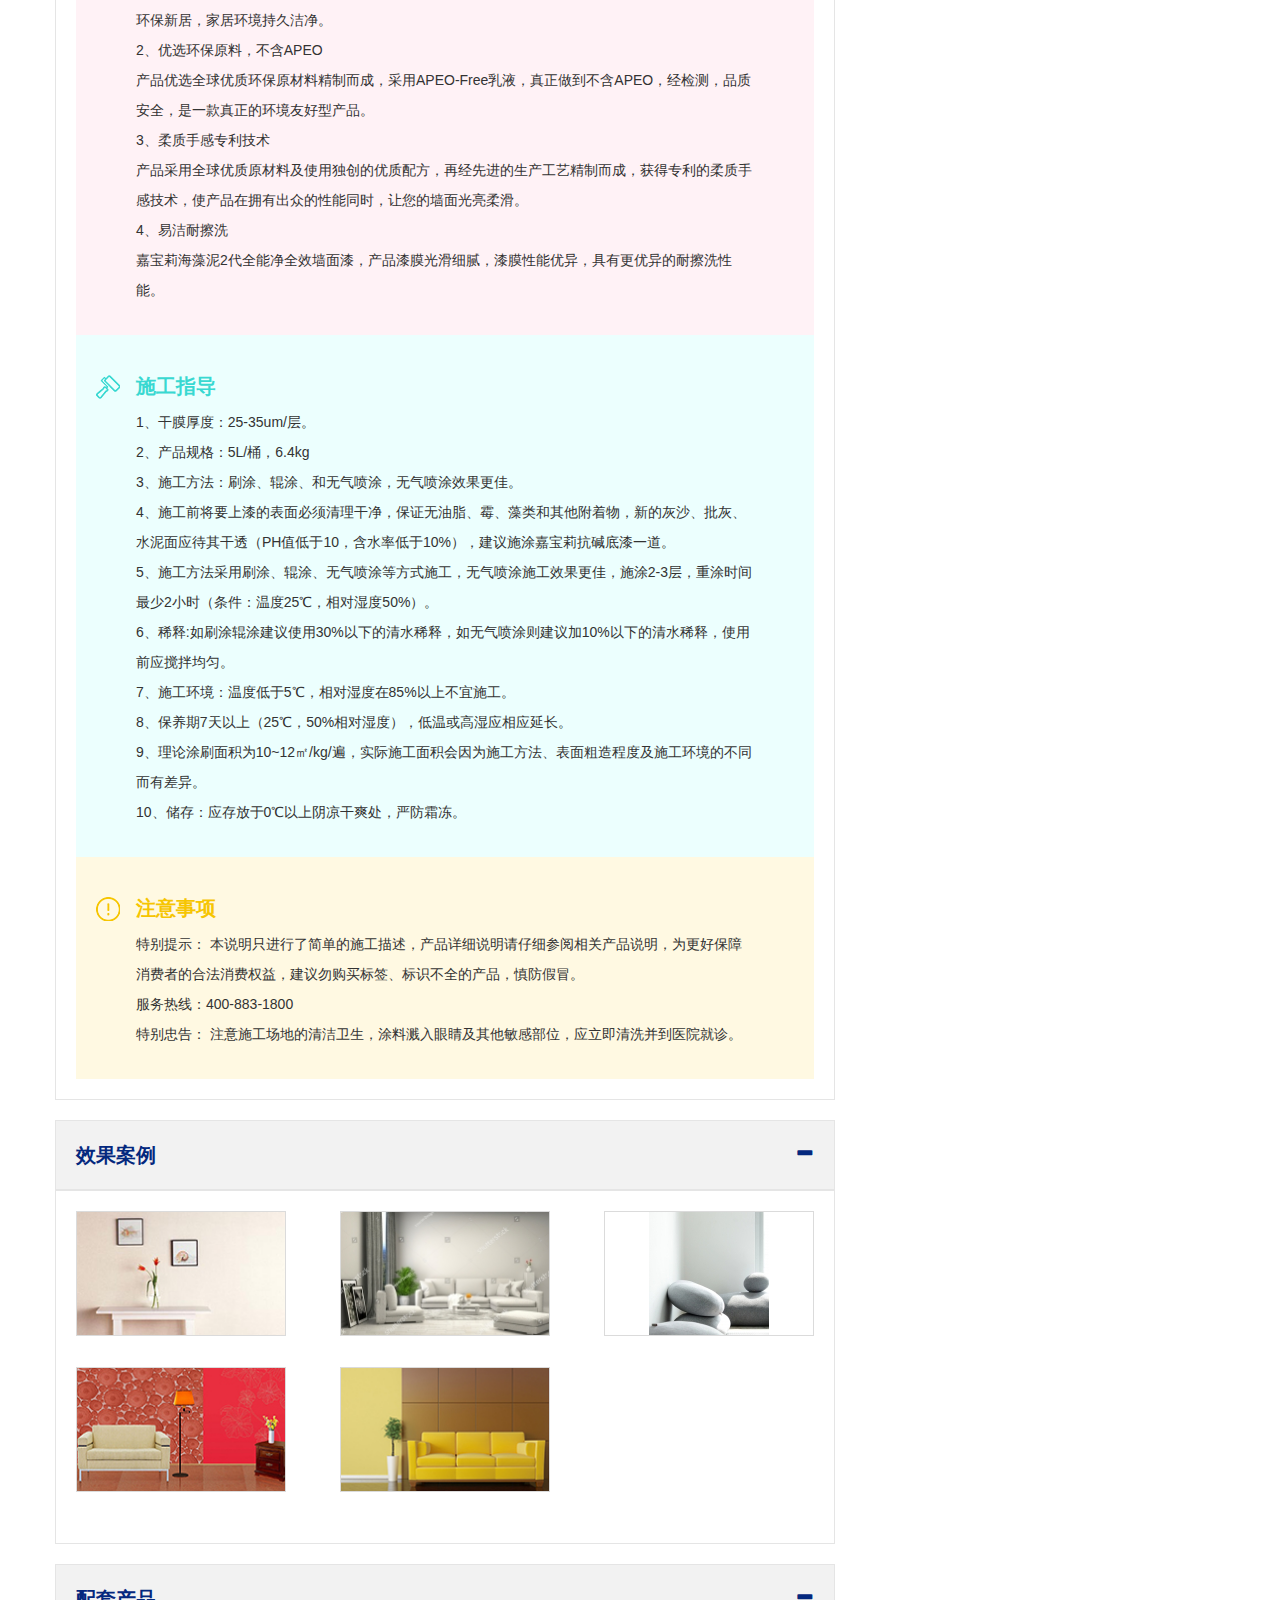
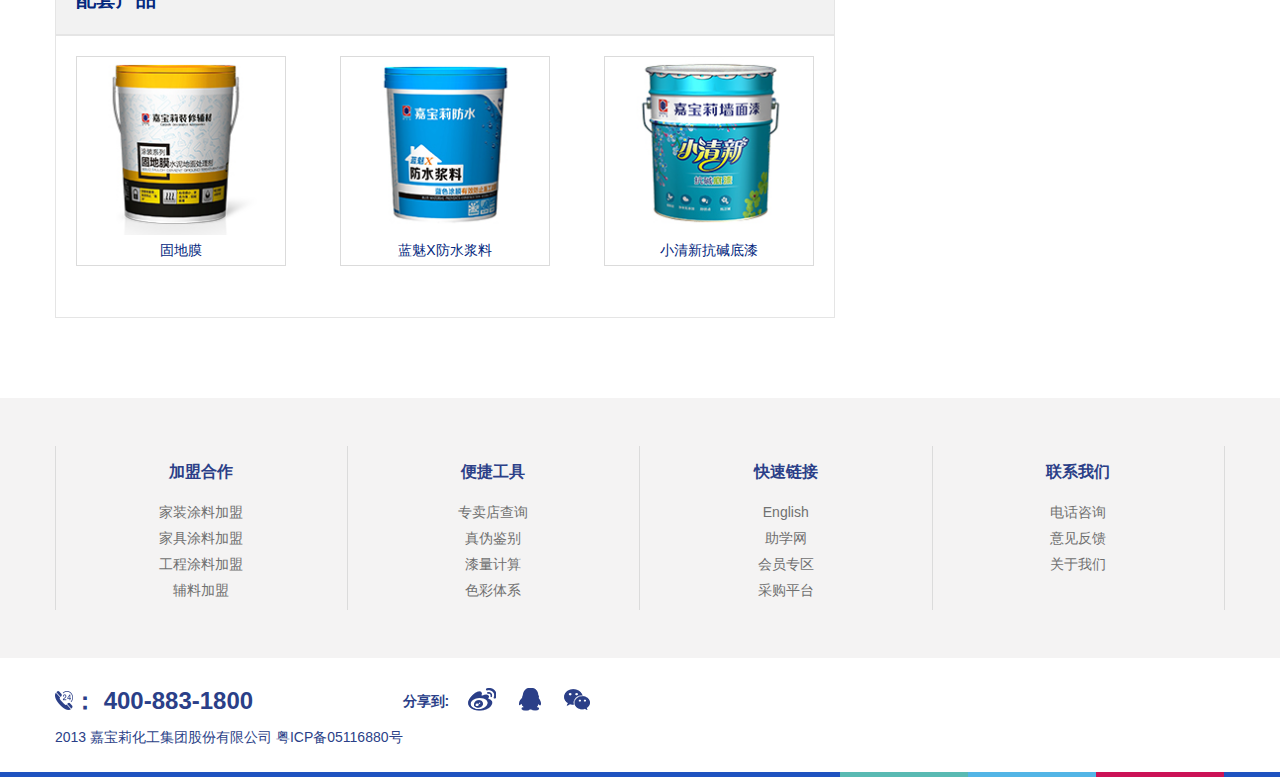
<file: 家装-产品详细.html>
<!DOCTYPE html>
<html>

	<head>
		<meta charset="utf-8">
		<meta http-equiv="X-UA-Compatible" content="IE=edge">
		<meta name="viewport" content="width=device-width, initial-scale=1">
		<title></title>
		<link rel="stylesheet" href="css/bootstrap.min.css" />
		<link href="http://vjs.zencdn.net/6.2.8/video-js.css" rel="stylesheet">
		<link rel="stylesheet" href="css/swiper.min.css" />
		<link rel="stylesheet" href="css/style.css" />
	</head>

	<body>
		<!--手机导航-->
		<div class="wap_slide_bar">
			<div class="con">
				<h4><b>家庭装修</b><span class="glyphicon glyphicon-menu-down"></span><span class="glyphicon glyphicon-menu-up"></span></h4>
				<ul>
					<li>
						<a href="#">艺术多彩</a>
					</li>
					<li>
						<a href="#">真石质感</a>
					</li>
					<li>
						<a href="#">功能型系列</a>
					</li>
				</ul>
				<h4><b>家具涂料</b><span class="glyphicon glyphicon-menu-down"></span><span class="glyphicon glyphicon-menu-up"></span></h4>
				<ul>
					<li>
						<a href="#">传统外墙</a>
					</li>
					<li>
						<a href="#">弹性抗裂</a>
					</li>
					<li>
						<a href="#">水性外墙</a>
					</li>
				</ul>
				<h4><b>工程涂料</b><span class="glyphicon glyphicon-menu-down"></span><span class="glyphicon glyphicon-menu-up"></span></h4>
				<ul>
					<li>
						<a href="#">多彩花岗漆</a>
					</li>
					<li>
						<a href="#">印象多彩石</a>
					</li>
					<li>
						<a href="#">质感陶彩石</a>
					</li>
				</ul>
				<h4><b>工业涂料</b><span class="glyphicon glyphicon-menu-down"></span><span class="glyphicon glyphicon-menu-up"></span></h4>
				<ul>
					<li>
						<a href="#">施工工艺</a>
					</li>
					<li>
						<a href="#">施工视频</a>
					</li>
					<li>
						<a href="#">施工常识</a>
					</li>
				</ul>
				<h4><b>印刷油墨</b><span class="glyphicon glyphicon-menu-down"></span><span class="glyphicon glyphicon-menu-up"></span></h4>
				<ul>
					<li>
						<a>资讯中心</a>
					</li>
					<li>
						<a>产品列表</a>
					</li>
				</ul>
				<h4><b>嘉宝莉集团</b><span class="glyphicon glyphicon-menu-down"></span><span class="glyphicon glyphicon-menu-up"></span></h4>
			</div>
		</div>
		<!--pc导航-->
		<header>
			<div class="header_pc visible-lg">
				<div class="top_bar" data-spy="affix" data-offset-top="58"></div>
				<div class="header_about">
					<div class="container">
						<div class="row">
							<ul>
								<li>
									<a href="#">关于嘉宝莉</a>
								</li>
								<li>
									<a href="#">品牌活动</a>
								</li>
								<li>
									<a href="#">技术实力</a>
								</li>
								<li>
									<a href="#">招商加盟</a>
								</li>
								<li>
									<a href="#">人才招聘</a>
								</li>
								<li>
									<a href="#">企业动态</a>
								</li>
								<li>
									<a href="#" class="icon"><span class="icon_wb"></span></a>
									<a href="#" class="icon"><span class="icon_lan"></span></a>
								</li>
							</ul>
						</div>
					</div>
				</div>
				<div class="header_menu" data-offset-top="58" data-spy="affix">
					<div class="container">
						<div class="row">
							<a href="/" class="logo"><img src="img/logo.png"></a>
							<a href="/" class="search"><span class="glyphicon glyphicon-search"></span></a>
							<div class="nav_list">
								<ul>
									<li>
										<a href="#">家庭装修</a>
										<div class="pop_menu">
											<dl>
												<dt><img src="img/menu_jz_img1.jpg"></dt>
												<dd class="t">产品中心</dd>
												<dd>
													<a href="#">艺术多彩</a>
												</dd>
												<dd>
													<a href="#">真石质感</a>
												</dd>
												<dd>
													<a href="#">功能型系列</a>
												</dd>
												<dd>
													<a href="#">传统外墙</a>
												</dd>
												<dd>
													<a href="#">弹性抗裂</a>
												</dd>
												<dd>
													<a href="#">水性外墙</a>
												</dd>
												<dd>
													<a href="#">地坪漆</a>
												</dd>
												<dd>
													<a href="#">新城镇系列</a>
												</dd>
												<dd>
													<a href="#">配套产品</a>
												</dd>

											</dl>
										</div>
									</li>
									<li>
										<a href="#">家具涂料</a>
										<div class="pop_menu">
											<dl>
												<dt><img src="img/menu_jz_img1.jpg"></dt>
												<dd class="t">产品中心</dd>
												<dd>
													<a href="#">艺术多彩</a>
												</dd>
												<dd>
													<a href="#">真石质感</a>
												</dd>
												<dd>
													<a href="#">功能型系列</a>
												</dd>
												<dd>
													<a href="#">传统外墙</a>
												</dd>
												<dd>
													<a href="#">弹性抗裂</a>
												</dd>
												<dd>
													<a href="#">水性外墙</a>
												</dd>
											</dl>
											<dl>
												<dt><img src="img/menu_jz_img2.jpg"></dt>
												<dd class="t">资讯中心</dd>
											</dl>
										</div>

									</li>
									<li>
										<a href="#">建筑涂料</a>
										<div class="pop_menu">
											<dl>
												<dt><img src="img/menu_jz_img1.jpg"></dt>
												<dd class="t">产品中心</dd>
												<dd>
													<a href="#">艺术多彩</a>
												</dd>
												<dd>
													<a href="#">真石质感</a>
												</dd>
												<dd>
													<a href="#">功能型系列</a>
												</dd>
												<dd>
													<a href="#">传统外墙</a>
												</dd>
												<dd>
													<a href="#">弹性抗裂</a>
												</dd>
												<dd>
													<a href="#">水性外墙</a>
												</dd>
												<dd>
													<a href="#">地坪漆</a>
												</dd>
												<dd>
													<a href="#">新城镇系列</a>
												</dd>
												<dd>
													<a href="#">配套产品</a>
												</dd>
											</dl>
											<dl>
												<dt><img src="img/menu_jz_img2.jpg"></dt>
												<dd class="t">资讯中心</dd>
											</dl>
											<dl>
												<dt><img src="img/menu_jz_img3.jpg"></dt>
												<dd class="t">展示效果</dd>
												<dd>
													<a href="#">多彩花岗漆</a>
												</dd>
												<dd>
													<a href="#">印象多彩石</a>
												</dd>
												<dd>
													<a href="#">真石漆</a>
												</dd>
												<dd>
													<a href="#">质感陶彩石</a>
												</dd>
												<dd>
													<a href="#">质感陶彩石</a>
												</dd>
												<dd>
													<a href="#">其他系列</a>
												</dd>
											</dl>
											<dl>
												<dt><img src="img/menu_jz_img4.jpg"></dt>
												<dd class="t">工程案例</dd>
											</dl>
											<dl>
												<dt><img src="img/menu_jz_img5.jpg"></dt>
												<dd class="t">技术匠心</dd>
												<dd>
													<a href="#">施工工艺</a>
												</dd>
												<dd>
													<a href="#">施工视频</a>
												</dd>
												<dd>
													<a href="#">施工常识</a>
												</dd>
											</dl>
											<dl>
												<dt><img src="img/menu_jz_img6.jpg"></dt>
												<dd class="t">培训学院</dd>
											</dl>
										</div>

									</li>
									<li>
										<a href="家装-产品列表.html" class="dq">工业涂料</a>
										<div class="pop_menu">
											<dl>
												<dt><img src="img/menu_jz_img1.jpg"></dt>
												<dd class="t">产品中心</dd>
												<dd>
													<a href="#">艺术多彩</a>
												</dd>
												<dd>
													<a href="#">真石质感</a>
												</dd>
												<dd>
													<a href="#">功能型系列</a>
												</dd>
												<dd>
													<a href="#">传统外墙</a>
												</dd>
												<dd>
													<a href="#">弹性抗裂</a>
												</dd>
												<dd>
													<a href="#">水性外墙</a>
												</dd>
												<dd>
													<a href="#">地坪漆</a>
												</dd>
												<dd>
													<a href="#">新城镇系列</a>
												</dd>
												<dd>
													<a href="#">配套产品</a>
												</dd>
											</dl>
											<dl>
												<dt><img src="img/menu_jz_img2.jpg"></dt>
												<dd class="t">资讯中心</dd>
											</dl>
											<dl>
												<dt><img src="img/menu_jz_img3.jpg"></dt>
												<dd class="t">展示效果</dd>
												<dd>
													<a href="#">多彩花岗漆</a>
												</dd>
												<dd>
													<a href="#">印象多彩石</a>
												</dd>
												<dd>
													<a href="#">真石漆</a>
												</dd>
												<dd>
													<a href="#">质感陶彩石</a>
												</dd>
												<dd>
													<a href="#">质感陶彩石</a>
												</dd>
												<dd>
													<a href="#">其他系列</a>
												</dd>
											</dl>
											<dl>
												<dt><img src="img/menu_jz_img4.jpg"></dt>
												<dd class="t">工程案例</dd>
											</dl>
										</div>

									</li>
									<li>
										<a href="#">印刷油墨</a>
										<div class="pop_menu">
											<dl>
												<dt><img src="img/menu_jz_img1.jpg"></dt>
												<dd class="t">产品中心</dd>
												<dd>
													<a href="#">艺术多彩</a>
												</dd>
												<dd>
													<a href="#">真石质感</a>
												</dd>
												<dd>
													<a href="#">功能型系列</a>
												</dd>
												<dd>
													<a href="#">传统外墙</a>
												</dd>
												<dd>
													<a href="#">弹性抗裂</a>
												</dd>
												<dd>
													<a href="#">水性外墙</a>
												</dd>
												<dd>
													<a href="#">地坪漆</a>
												</dd>
												<dd>
													<a href="#">新城镇系列</a>
												</dd>
												<dd>
													<a href="#">配套产品</a>
												</dd>
											</dl>
										</div>

									</li>
									<li>
										<a href="#">官方旗舰店</a>
									</li>
								</ul>
							</div>
						</div>
					</div>
				</div>
			</div>
			<div class="header_wap hidden-lg">
				<a class="wap_menu">
					<span class="glyphicon glyphicon-menu-hamburger"></span>
					<span class="glyphicon glyphicon-arrow-left"></span>
				</a>
				<a class="wap_logo" href="/"><img src="img/logo_wap.png"></a>
				<a class="wap_search" href="#"><span class="glyphicon glyphicon-search"></span></a>
			</div>
		</header>
		<!--banner图片-->
		<div class="index_kv visible-lg">
			<img class="kv_pc" src="img/jz_detail_kv.jpg">
			<img class="kv_wap" src="img/jz_detail_kv_wap.jpg">
		</div>
		<!--路径导航-->
		<div class="route visible-lg">
			<div class="container">
				<div class="row">
					<ol class="breadcrumb">
						<li>
							<a href="#"><b>·</b> 嘉宝莉 </a>
						</li>
						<li>
							<a href="#">装饰涂料</a>
						</li>
						<li>
							<a href="#">嘉宝莉墙面漆</a>
						</li>
						<li>
							<a href="#">高端全效系列</a>
						</li>
						<li>
							<a href="#">海藻泥2代全能净全效墙面漆</a>
						</li>
					</ol>
				</div>
			</div>
		</div>

		<!--中间内容-->
		<div class="main">
			<div class="container">
				<div class="row">
					<!--产品详情-->
					<div class="pro_detail jz">
						<div class="pro_detail_kv">
							<img class="visible-lg" src="img/gy_cp_detail_jz.jpg">
							<img class="hidden-lg" src="img/gy_cp_detail_jz_wap.jpg">
							<div class="txt">
								<div class="media">
									<div class="media-left">
										<img src="img/detail_pro.png" />
									</div>
									<div class="media-body">
										<h4>海藻泥2代全能净全效墙面漆</h4>
										<p>全新升级海藻泥2代配方，添加2倍量的更易清洁。全新升级海藻泥2代配方，添加易清洁全新升级海藻泥</p>
										<div class="link visible-lg">
											<a href="#" class="tm">
												<img src="img/icon_tianmao.png">天猫购买
											</a>
											<a href="#" class="jd">
												<img src="img/icon_jd.png">京东购买
											</a>
										</div>
									</div>
								</div>
							</div>
							<div class="link hidden-lg">
								<a href="#" class="tm">
									<img src="img/icon_tianmao.png">天猫购买
								</a>
								<a href="#" class="jd">
									<img src="img/icon_jd.png">京东购买
								</a>
							</div>
						</div>
						<div class="partition clearfix">
							<div class="part_left">
								<div class="pro_des">
									<div class="pro_des_t">
										产品描述
										<span class="glyphicon glyphicon-minus"></span>
									</div>
									<div class="pro_des_c">
										<ul>
											<li class="c1">
												<h4>产品视频</h4>
												<div class="swiper-container">
													<div class="swiper-wrapper">
														<div class="swiper-slide">
															<div class="jz_video">
																<video id="my-video" class="video-js" controls preload="auto" poster="img/jz_video_post.jpg" data-setup="{}">
																	<source src="https://vjs.zencdn.net/v/oceans.mp4" type="video/mp4"></source>
																	<source src="https://vjs.zencdn.net/v/oceans.webm"></source>
																	<p class="vjs-no-js">
																		To view this video please enable JavaScript, and consider upgrading to a web browser that
																		<a href="http://videojs.com/html5-video-support/" target="_blank">supports HTML5 video</a>
																	</p>
																</video>
															</div>
															<p>嘉宝莉海藻泥2代全能净墙面漆</p>
														</div>
														<div class="swiper-slide">
															<div class="jz_video">
																<video id="my-video" class="video-js" controls preload="auto" poster="img/jz_video_post.jpg" data-setup="{}">
																	<source src="https://vjs.zencdn.net/v/oceans.mp4" type="video/mp4"></source>
																	<source src="https://vjs.zencdn.net/v/oceans.webm"></source>
																	<p class="vjs-no-js">
																		To view this video please enable JavaScript, and consider upgrading to a web browser that
																		<a href="http://videojs.com/html5-video-support/" target="_blank">supports HTML5 video</a>
																	</p>
																</video>
															</div>
															<p>嘉宝莉海藻泥2代全能净墙面漆</p>
														</div>
													</div>
													<div class="swiper-button-next"></div>
													<div class="swiper-button-prev"></div>
												</div>
											</li>
											<li class="c2">
												<h4>适用范围</h4>
												<p>适用于高级住宅、高级写字楼、高级酒店、别墅等室内装修。</p>
											</li>
											<li class="c3">
												<h4>性能特点</h4>
												<p>1、添加2倍海藻泥精华，更强净化力 <br> 嘉宝莉海藻泥2代全能净全效墙面漆，在1代海藻泥的基础上添加了2倍量的海藻泥，并对海藻泥配方进行有效的改良和功能升级，使该款墙面漆具备360·的微孔吸附净化力，更强净化力，助您畅享健康环保新居，家居环境持久洁净。 <br> 2、优选环保原料，不含APEO <br> 产品优选全球优质环保原材料精制而成，采用APEO-Free乳液，真正做到不含APEO，经检测，品质安全，是一款真正的环境友好型产品。 <br> 3、柔质手感专利技术 <br> 产品采用全球优质原材料及使用独创的优质配方，再经先进的生产工艺精制而成，获得专利的柔质手感技术，使产品在拥有出众的性能同时，让您的墙面光亮柔滑。 <br> 4、易洁耐擦洗 <br> 嘉宝莉海藻泥2代全能净全效墙面漆，产品漆膜光滑细腻，漆膜性能优异，具有更优异的耐擦洗性能。
												</p>
											</li>
											<li class="c4">
												<h4>施工指导</h4>
												<p>1、干膜厚度：25-35um/层。<br> 2、产品规格：5L/桶，6.4kg <br> 3、施工方法：刷涂、辊涂、和无气喷涂，无气喷涂效果更佳。 <br> 4、施工前将要上漆的表面必须清理干净，保证无油脂、霉、藻类和其他附着物，新的灰沙、批灰、水泥面应待其干透（PH值低于10，含水率低于10%），建议施涂嘉宝莉抗碱底漆一道。 <br> 5、施工方法采用刷涂、辊涂、无气喷涂等方式施工，无气喷涂施工效果更佳，施涂2-3层，重涂时间最少2小时（条件：温度25℃，相对湿度50%）。 <br> 6、稀释:如刷涂辊涂建议使用30%以下的清水稀释，如无气喷涂则建议加10%以下的清水稀释，使用前应搅拌均匀。 <br> 7、施工环境：温度低于5℃，相对湿度在85%以上不宜施工。 <br> 8、保养期7天以上（25℃，50%相对湿度），低温或高湿应相应延长。 <br> 9、理论涂刷面积为10~12㎡/kg/遍，实际施工面积会因为施工方法、表面粗造程度及施工环境的不同而有差异。 <br> 10、储存：应存放于0℃以上阴凉干爽处，严防霜冻。
												</p>
											</li>
											<li class="c5">
												<h4>注意事项</h4>
												<p>特别提示： 本说明只进行了简单的施工描述，产品详细说明请仔细参阅相关产品说明，为更好保障消费者的合法消费权益，建议勿购买标签、标识不全的产品，慎防假冒。 <br> 服务热线：400-883-1800 <br> 特别忠告： 注意施工场地的清洁卫生，涂料溅入眼睛及其他敏感部位，应立即清洗并到医院就诊。</p>
											</li>
										</ul>
									</div>
									<div class="pro_des_t">
										效果案例
										<span class="glyphicon glyphicon-minus"></span>
									</div>
									<div class="pro_des_c">
										<ul class="xg_exm_list l1">
											<li><img src="img/xg_exm_img1.jpg"></li>
											<li><img src="img/xg_exm_img2.jpg"></li>
											<li><img src="img/xg_exm_img3.jpg"></li>
											<li><img src="img/xg_exm_img4.jpg"></li>
											<li><img src="img/xg_exm_img5.jpg"></li>
										</ul>
									</div>
									<div class="pro_des_t">
										配套产品
										<span class="glyphicon glyphicon-minus"></span>
									</div>
									<div class="pro_des_c">
										<ul class="xg_exm_list">
											<li><img src="img/xg_pro_img1.jpg"><p>固地膜</p></li>
											<li><img src="img/xg_pro_img2.jpg"><p>蓝魅X防水浆料</p></li>
											<li><img src="img/xg_pro_img3.jpg"><p>小清新抗碱底漆</p></li>
										</ul>
									</div>
								</div>
							</div>
							<div class="part_right visible-lg">
								<div class="info_center_link">
									<a href="#"><img src="img/zw_jb.jpg"></a>
									<a href="#"><img src="img/ql_js.jpg"></a>
									<a href="#"><img src="img/md_cx.jpg"></a>
								</div>
							</div>
						</div>
					</div>
				</div>
			</div>
		</div>

		<!--底部-->
		<footer>
			<div class="footer_link hidden-xs hidden-sm">
				<div class="container">
					<div class="row">
						<div class="link_c">
							<ul>
								<li class="t">加盟合作</li>
								<li>
									<a href="#">家装涂料加盟</a>
								</li>
								<li>
									<a href="#">家具涂料加盟</a>
								</li>
								<li>
									<a href="#">工程涂料加盟</a>
								</li>
								<li>
									<a href="#">辅料加盟</a>
								</li>
							</ul>
						</div>
						<div class="link_c">
							<ul>
								<li class="t">便捷工具</li>
								<li>
									<a href="#">专卖店查询</a>
								</li>
								<li>
									<a href="#">真伪鉴别</a>
								</li>
								<li>
									<a href="#">漆量计算</a>
								</li>
								<li>
									<a href="#">色彩体系</a>
								</li>
							</ul>
						</div>
						<div class="link_c">
							<ul>
								<li class="t">快速链接</li>
								<li>
									<a href="#">English</a>
								</li>
								<li>
									<a href="#">助学网</a>
								</li>
								<li>
									<a href="#">会员专区</a>
								</li>
								<li>
									<a href="#">采购平台</a>
								</li>
							</ul>
						</div>
						<div class="link_c">
							<ul>
								<li class="t">联系我们</li>
								<li>
									<a href="#">电话咨询</a>
								</li>
								<li>
									<a href="#">意见反馈</a>
								</li>
								<li>
									<a href="#">关于我们</a>
								</li>
							</ul>
						</div>
					</div>
				</div>
			</div>
			<div class="footer_info">
				<div class="container">
					<div class="row">
						<div class="info_con">
							<p class="phone_number"><img src="img/icon_phone.png">：
								<a href="tel:400-883-1800">400-883-1800</a>
							</p>
							<p>2013 嘉宝莉化工集团股份有限公司 粤ICP备05116880号</p>
						</div>
						<div class="info_share">分享到:
							<a href="#" class="icon_wb"></a>
							<a href="#" class="icon_qq"></a>
							<a href="#" class="icon_wx"></a>
						</div>
					</div>
				</div>
			</div>
			<div class="footer_bar hidden-xs hidden-sm"></div>
		</footer>
		<div class="pop_bg"></div>
		<script type="text/javascript" src="js/jquery.min.js"></script>
		<script type="text/javascript" src="js/bootstrap.min.js"></script>
		<script type="text/javascript" src="js/swiper.min.js"></script>
		<script src="http://vjs.zencdn.net/6.2.8/video.js"></script>
		<script type="text/javascript" src="js/main.js"></script>
		<script>
			var swiper = new Swiper('.swiper-container', {
				loop: true,
				navigation: {
					nextEl: '.swiper-button-next',
					prevEl: '.swiper-button-prev',
				},
			});
		</script>
	</body>

</html>
</file>
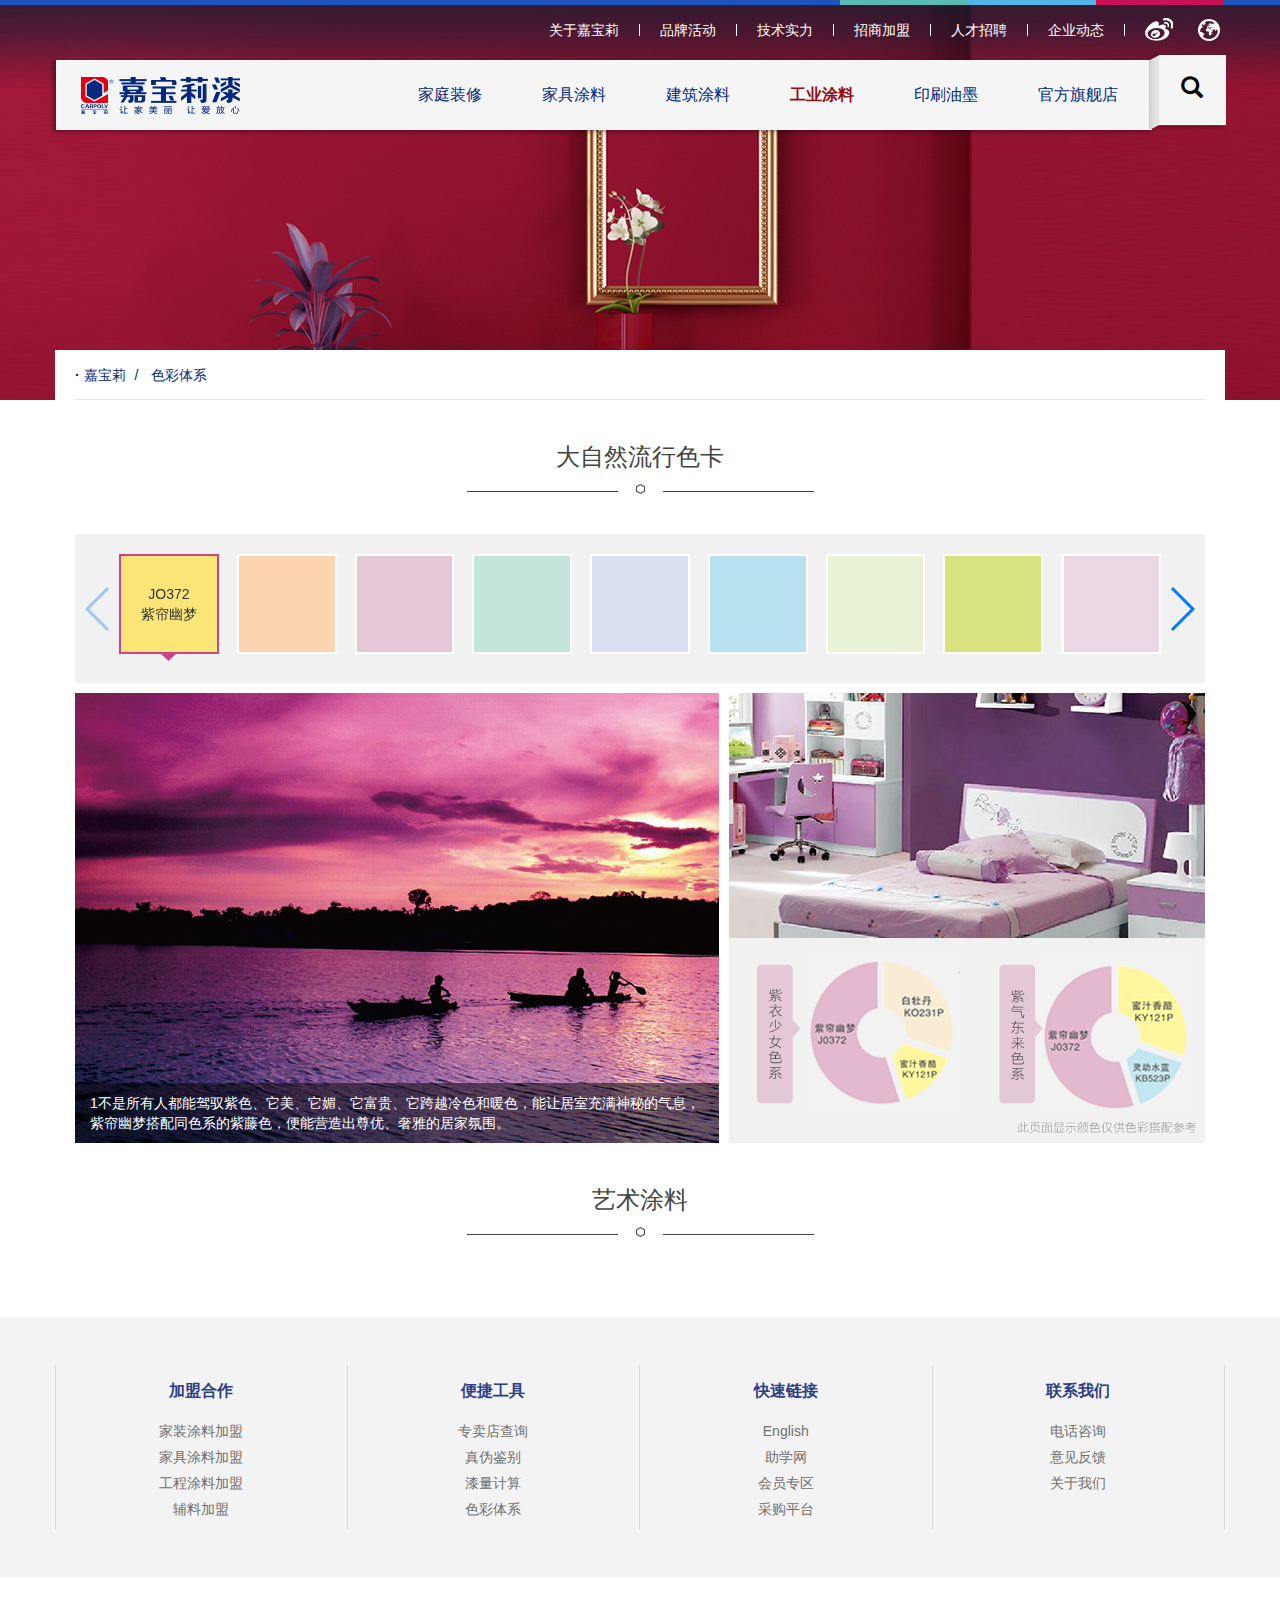
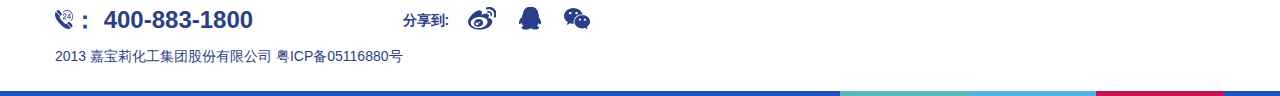
<file: 家装-色彩体系.html>
<!DOCTYPE html>
<html>

	<head>
		<meta charset="utf-8">
		<meta http-equiv="X-UA-Compatible" content="IE=edge">
		<meta name="viewport" content="width=device-width, initial-scale=1">
		<title></title>
		<link rel="stylesheet" href="css/bootstrap.min.css" />
		<link href="http://vjs.zencdn.net/6.2.8/video-js.css" rel="stylesheet">
		<link rel="stylesheet" href="css/swiper.min.css" />
		<link rel="stylesheet" href="css/style.css" />
	</head>

	<body>
		<!--手机导航-->
		<div class="wap_slide_bar">
			<div class="con">
				<h4><b>家庭装修</b><span class="glyphicon glyphicon-menu-down"></span><span class="glyphicon glyphicon-menu-up"></span></h4>
				<ul>
					<li>
						<a href="#">艺术多彩</a>
					</li>
					<li>
						<a href="#">真石质感</a>
					</li>
					<li>
						<a href="#">功能型系列</a>
					</li>
				</ul>
				<h4><b>家具涂料</b><span class="glyphicon glyphicon-menu-down"></span><span class="glyphicon glyphicon-menu-up"></span></h4>
				<ul>
					<li>
						<a href="#">传统外墙</a>
					</li>
					<li>
						<a href="#">弹性抗裂</a>
					</li>
					<li>
						<a href="#">水性外墙</a>
					</li>
				</ul>
				<h4><b>工程涂料</b><span class="glyphicon glyphicon-menu-down"></span><span class="glyphicon glyphicon-menu-up"></span></h4>
				<ul>
					<li>
						<a href="#">多彩花岗漆</a>
					</li>
					<li>
						<a href="#">印象多彩石</a>
					</li>
					<li>
						<a href="#">质感陶彩石</a>
					</li>
				</ul>
				<h4><b>工业涂料</b><span class="glyphicon glyphicon-menu-down"></span><span class="glyphicon glyphicon-menu-up"></span></h4>
				<ul>
					<li>
						<a href="#">施工工艺</a>
					</li>
					<li>
						<a href="#">施工视频</a>
					</li>
					<li>
						<a href="#">施工常识</a>
					</li>
				</ul>
				<h4><b>印刷油墨</b><span class="glyphicon glyphicon-menu-down"></span><span class="glyphicon glyphicon-menu-up"></span></h4>
				<ul>
					<li>
						<a>资讯中心</a>
					</li>
					<li>
						<a>产品列表</a>
					</li>
				</ul>
				<h4><b>嘉宝莉集团</b><span class="glyphicon glyphicon-menu-down"></span><span class="glyphicon glyphicon-menu-up"></span></h4>
			</div>
		</div>
		<!--pc导航-->
		<header>
			<div class="header_pc visible-lg">
				<div class="top_bar" data-spy="affix" data-offset-top="58"></div>
				<div class="header_about">
					<div class="container">
						<div class="row">
							<ul>
								<li>
									<a href="#">关于嘉宝莉</a>
								</li>
								<li>
									<a href="#">品牌活动</a>
								</li>
								<li>
									<a href="#">技术实力</a>
								</li>
								<li>
									<a href="#">招商加盟</a>
								</li>
								<li>
									<a href="#">人才招聘</a>
								</li>
								<li>
									<a href="#">企业动态</a>
								</li>
								<li>
									<a href="#" class="icon"><span class="icon_wb"></span></a>
									<a href="#" class="icon"><span class="icon_lan"></span></a>
								</li>
							</ul>
						</div>
					</div>
				</div>
				<div class="header_menu" data-offset-top="58" data-spy="affix">
					<div class="container">
						<div class="row">
							<a href="/" class="logo"><img src="img/logo.png"></a>
							<a href="/" class="search"><span class="glyphicon glyphicon-search"></span></a>
							<div class="nav_list">
								<ul>
									<li>
										<a href="#">家庭装修</a>
										<div class="pop_menu">
											<dl>
												<dt><img src="img/menu_jz_img1.jpg"></dt>
												<dd class="t">产品中心</dd>
												<dd>
													<a href="#">艺术多彩</a>
												</dd>
												<dd>
													<a href="#">真石质感</a>
												</dd>
												<dd>
													<a href="#">功能型系列</a>
												</dd>
												<dd>
													<a href="#">传统外墙</a>
												</dd>
												<dd>
													<a href="#">弹性抗裂</a>
												</dd>
												<dd>
													<a href="#">水性外墙</a>
												</dd>
												<dd>
													<a href="#">地坪漆</a>
												</dd>
												<dd>
													<a href="#">新城镇系列</a>
												</dd>
												<dd>
													<a href="#">配套产品</a>
												</dd>

											</dl>
										</div>
									</li>
									<li>
										<a href="#">家具涂料</a>
										<div class="pop_menu">
											<dl>
												<dt><img src="img/menu_jz_img1.jpg"></dt>
												<dd class="t">产品中心</dd>
												<dd>
													<a href="#">艺术多彩</a>
												</dd>
												<dd>
													<a href="#">真石质感</a>
												</dd>
												<dd>
													<a href="#">功能型系列</a>
												</dd>
												<dd>
													<a href="#">传统外墙</a>
												</dd>
												<dd>
													<a href="#">弹性抗裂</a>
												</dd>
												<dd>
													<a href="#">水性外墙</a>
												</dd>
											</dl>
											<dl>
												<dt><img src="img/menu_jz_img2.jpg"></dt>
												<dd class="t">资讯中心</dd>
											</dl>
										</div>

									</li>
									<li>
										<a href="#">建筑涂料</a>
										<div class="pop_menu">
											<dl>
												<dt><img src="img/menu_jz_img1.jpg"></dt>
												<dd class="t">产品中心</dd>
												<dd>
													<a href="#">艺术多彩</a>
												</dd>
												<dd>
													<a href="#">真石质感</a>
												</dd>
												<dd>
													<a href="#">功能型系列</a>
												</dd>
												<dd>
													<a href="#">传统外墙</a>
												</dd>
												<dd>
													<a href="#">弹性抗裂</a>
												</dd>
												<dd>
													<a href="#">水性外墙</a>
												</dd>
												<dd>
													<a href="#">地坪漆</a>
												</dd>
												<dd>
													<a href="#">新城镇系列</a>
												</dd>
												<dd>
													<a href="#">配套产品</a>
												</dd>
											</dl>
											<dl>
												<dt><img src="img/menu_jz_img2.jpg"></dt>
												<dd class="t">资讯中心</dd>
											</dl>
											<dl>
												<dt><img src="img/menu_jz_img3.jpg"></dt>
												<dd class="t">展示效果</dd>
												<dd>
													<a href="#">多彩花岗漆</a>
												</dd>
												<dd>
													<a href="#">印象多彩石</a>
												</dd>
												<dd>
													<a href="#">真石漆</a>
												</dd>
												<dd>
													<a href="#">质感陶彩石</a>
												</dd>
												<dd>
													<a href="#">质感陶彩石</a>
												</dd>
												<dd>
													<a href="#">其他系列</a>
												</dd>
											</dl>
											<dl>
												<dt><img src="img/menu_jz_img4.jpg"></dt>
												<dd class="t">工程案例</dd>
											</dl>
											<dl>
												<dt><img src="img/menu_jz_img5.jpg"></dt>
												<dd class="t">技术匠心</dd>
												<dd>
													<a href="#">施工工艺</a>
												</dd>
												<dd>
													<a href="#">施工视频</a>
												</dd>
												<dd>
													<a href="#">施工常识</a>
												</dd>
											</dl>
											<dl>
												<dt><img src="img/menu_jz_img6.jpg"></dt>
												<dd class="t">培训学院</dd>
											</dl>
										</div>

									</li>
									<li>
										<a href="家装-产品列表.html" class="dq">工业涂料</a>
										<div class="pop_menu">
											<dl>
												<dt><img src="img/menu_jz_img1.jpg"></dt>
												<dd class="t">产品中心</dd>
												<dd>
													<a href="#">艺术多彩</a>
												</dd>
												<dd>
													<a href="#">真石质感</a>
												</dd>
												<dd>
													<a href="#">功能型系列</a>
												</dd>
												<dd>
													<a href="#">传统外墙</a>
												</dd>
												<dd>
													<a href="#">弹性抗裂</a>
												</dd>
												<dd>
													<a href="#">水性外墙</a>
												</dd>
												<dd>
													<a href="#">地坪漆</a>
												</dd>
												<dd>
													<a href="#">新城镇系列</a>
												</dd>
												<dd>
													<a href="#">配套产品</a>
												</dd>
											</dl>
											<dl>
												<dt><img src="img/menu_jz_img2.jpg"></dt>
												<dd class="t">资讯中心</dd>
											</dl>
											<dl>
												<dt><img src="img/menu_jz_img3.jpg"></dt>
												<dd class="t">展示效果</dd>
												<dd>
													<a href="#">多彩花岗漆</a>
												</dd>
												<dd>
													<a href="#">印象多彩石</a>
												</dd>
												<dd>
													<a href="#">真石漆</a>
												</dd>
												<dd>
													<a href="#">质感陶彩石</a>
												</dd>
												<dd>
													<a href="#">质感陶彩石</a>
												</dd>
												<dd>
													<a href="#">其他系列</a>
												</dd>
											</dl>
											<dl>
												<dt><img src="img/menu_jz_img4.jpg"></dt>
												<dd class="t">工程案例</dd>
											</dl>
										</div>

									</li>
									<li>
										<a href="#">印刷油墨</a>
										<div class="pop_menu">
											<dl>
												<dt><img src="img/menu_jz_img1.jpg"></dt>
												<dd class="t">产品中心</dd>
												<dd>
													<a href="#">艺术多彩</a>
												</dd>
												<dd>
													<a href="#">真石质感</a>
												</dd>
												<dd>
													<a href="#">功能型系列</a>
												</dd>
												<dd>
													<a href="#">传统外墙</a>
												</dd>
												<dd>
													<a href="#">弹性抗裂</a>
												</dd>
												<dd>
													<a href="#">水性外墙</a>
												</dd>
												<dd>
													<a href="#">地坪漆</a>
												</dd>
												<dd>
													<a href="#">新城镇系列</a>
												</dd>
												<dd>
													<a href="#">配套产品</a>
												</dd>
											</dl>
										</div>

									</li>
									<li>
										<a href="#">官方旗舰店</a>
									</li>
								</ul>
							</div>
						</div>
					</div>
				</div>
			</div>
			<div class="header_wap hidden-lg">
				<a class="wap_menu">
					<span class="glyphicon glyphicon-menu-hamburger"></span>
					<span class="glyphicon glyphicon-arrow-left"></span>
				</a>
				<a class="wap_logo" href="/"><img src="img/logo_wap.png"></a>
				<a class="wap_search" href="#"><span class="glyphicon glyphicon-search"></span></a>
			</div>
		</header>
		<!--banner图片-->
		<div class="index_kv visible-lg">
			<img class="kv_pc" src="img/jz_detail_kv.jpg">
			<img class="kv_wap" src="img/jz_detail_kv_wap.jpg">
		</div>
		<!--路径导航-->
		<div class="route visible-lg">
			<div class="container">
				<div class="row">
					<ol class="breadcrumb">
						<li>
							<a href="#"><b>·</b> 嘉宝莉 </a>
						</li>
						<li>
							<a href="#">色彩体系</a>
						</li>
					</ol>
				</div>
			</div>
		</div>
		<!--中间内容-->
		<div class="main">
			<div class="container">
				<div class="row">
					<div class="jz_sctx clearfix">
						<div class="main_title">
							<p>大自然流行色卡</p>
							<img src="img/title_c.png" />
						</div>
						<div class="color_swiper">
							<div class="swiper-container">
								<div class="swiper-wrapper">
									<div class="swiper-slide on">
										<div class="color_box">
											<img src="img/color1.jpg">
											<div class="txt">JO372<br>紫帘幽梦</div>
										</div>
									</div>
									<div class="swiper-slide">
										<div class="color_box">
											<img src="img/color2.jpg">
											<div class="txt">JO372<br>紫帘幽梦</div>
										</div>
									</div>
									<div class="swiper-slide">
										<div class="color_box">
											<img src="img/color3.jpg">
											<div class="txt">JO372<br>紫帘幽梦</div>
										</div>
									</div>
									<div class="swiper-slide">
										<div class="color_box">
											<img src="img/color4.jpg">
											<div class="txt">JO372<br>紫帘幽梦</div>
										</div>
									</div>
									<div class="swiper-slide">
										<div class="color_box">
											<img src="img/color5.jpg">
											<div class="txt">JO372<br>紫帘幽梦</div>
										</div>
									</div>
									<div class="swiper-slide">
										<div class="color_box">
											<img src="img/color6.jpg">
											<div class="txt">JO372<br>紫帘幽梦</div>
										</div>
									</div>
									<div class="swiper-slide">
										<div class="color_box">
											<img src="img/color7.jpg">
											<div class="txt">JO372<br>紫帘幽梦</div>
										</div>
									</div>
									<div class="swiper-slide">
										<div class="color_box">
											<img src="img/color8.jpg">
											<div class="txt">JO372<br>紫帘幽梦</div>
										</div>
									</div>
									<div class="swiper-slide">
										<div class="color_box">
											<img src="img/color9.jpg">
											<div class="txt">JO372<br>紫帘幽梦</div>
										</div>
									</div>
									<div class="swiper-slide">
										<div class="color_box">
											<img src="img/color1.jpg">
											<div class="txt">JO372<br>紫帘幽梦</div>
										</div>
									</div>
									<div class="swiper-slide">
										<div class="color_box">
											<img src="img/color2.jpg">
											<div class="txt">JO372<br>紫帘幽梦</div>
										</div>
									</div>
									<div class="swiper-slide">
										<div class="color_box">
											<img src="img/color3.jpg">
											<div class="txt">JO372<br>紫帘幽梦</div>
										</div>
									</div>
									<div class="swiper-slide">
										<div class="color_box">
											<img src="img/color4.jpg">
											<div class="txt">JO372<br>紫帘幽梦</div>
										</div>
									</div>
									<div class="swiper-slide">
										<div class="color_box">
											<img src="img/color5.jpg">
											<div class="txt">JO372<br>紫帘幽梦</div>
										</div>
									</div>
									<div class="swiper-slide">
										<div class="color_box">
											<img src="img/color6.jpg">
											<div class="txt">JO372<br>紫帘幽梦</div>
										</div>
									</div>
									<div class="swiper-slide">
										<div class="color_box">
											<img src="img/color7.jpg">
											<div class="txt">JO372<br>紫帘幽梦</div>
										</div>
									</div>
									<div class="swiper-slide">
										<div class="color_box">
											<img src="img/color8.jpg">
											<div class="txt">JO372<br>紫帘幽梦</div>
										</div>
									</div>
									<div class="swiper-slide">
										<div class="color_box">
											<img src="img/color9.jpg">
											<div class="txt">JO372<br>紫帘幽梦</div>
										</div>
									</div>
								</div>
							</div>
							<div class="swiper-button-prev"></div>
							<div class="swiper-button-next"></div>
						</div>
						<div class="detail_swiper">
							<div class="swiper-container">
								<div class="swiper-wrapper">
									<div class="swiper-slide">
										<div class="detail_left">
											<img src="img/color1_detail.jpg" class="swiper-lazy">
											<p>1不是所有人都能驾驭紫色、它美、它媚、它富贵、它跨越冷色和暖色，能让居室充满神秘的气息，紫帘幽梦搭配同色系的紫藤色，便能营造出尊优、奢雅的居家氛围。</p>
										</div>
										<img src="img/color1_details.jpg" class="swiper-lazy">
										<div class="swiper-lazy-preloader"></div>
									</div>
									<div class="swiper-slide">
										<div class="detail_left">
											<img src="img/color1_detail.jpg" class="swiper-lazy">
											<p>2不是所有人都能驾驭紫色、它美、它媚、它富贵、它跨越冷色和暖色，能让居室充满神秘的气息，紫帘幽梦搭配同色系的紫藤色，便能营造出尊优、奢雅的居家氛围。</p>
										</div>
										<img src="img/color1_details.jpg" class="swiper-lazy">
										<div class="swiper-lazy-preloader"></div>
									</div>
									<div class="swiper-slide">
										<div class="detail_left">
											<img src="img/color1_detail.jpg" class="swiper-lazy">
											<p>3不是所有人都能驾驭紫色、它美、它媚、它富贵、它跨越冷色和暖色，能让居室充满神秘的气息，紫帘幽梦搭配同色系的紫藤色，便能营造出尊优、奢雅的居家氛围。</p>
										</div>
										<img src="img/color1_details.jpg" class="swiper-lazy">
										<div class="swiper-lazy-preloader"></div>
									</div>
									<div class="swiper-slide">
										<div class="detail_left">
											<img src="img/color1_detail.jpg" class="swiper-lazy">
											<p>4不是所有人都能驾驭紫色、它美、它媚、它富贵、它跨越冷色和暖色，能让居室充满神秘的气息，紫帘幽梦搭配同色系的紫藤色，便能营造出尊优、奢雅的居家氛围。</p>
										</div>
										<img src="img/color1_details.jpg" class="swiper-lazy">
										<div class="swiper-lazy-preloader"></div>
									</div>
									<div class="swiper-slide">
										<div class="detail_left">
											<img src="img/color1_detail.jpg" class="swiper-lazy">
											<p>5不是所有人都能驾驭紫色、它美、它媚、它富贵、它跨越冷色和暖色，能让居室充满神秘的气息，紫帘幽梦搭配同色系的紫藤色，便能营造出尊优、奢雅的居家氛围。</p>
										</div>
										<img src="img/color1_details.jpg" class="swiper-lazy">
										<div class="swiper-lazy-preloader"></div>
									</div>
									<div class="swiper-slide">
										<div class="detail_left">
											<img src="img/color1_detail.jpg" class="swiper-lazy">
											<p>6不是所有人都能驾驭紫色、它美、它媚、它富贵、它跨越冷色和暖色，能让居室充满神秘的气息，紫帘幽梦搭配同色系的紫藤色，便能营造出尊优、奢雅的居家氛围。</p>
										</div>
										<img src="img/color1_details.jpg" class="swiper-lazy">
										<div class="swiper-lazy-preloader"></div>
									</div>
									<div class="swiper-slide">
										<div class="detail_left">
											<img src="img/color1_detail.jpg" class="swiper-lazy">
											<p>7不是所有人都能驾驭紫色、它美、它媚、它富贵、它跨越冷色和暖色，能让居室充满神秘的气息，紫帘幽梦搭配同色系的紫藤色，便能营造出尊优、奢雅的居家氛围。</p>
										</div>
										<img src="img/color1_details.jpg" class="swiper-lazy">
										<div class="swiper-lazy-preloader"></div>
									</div>
									<div class="swiper-slide">
										<div class="detail_left">
											<img src="img/color1_detail.jpg" class="swiper-lazy">
											<p>8不是所有人都能驾驭紫色、它美、它媚、它富贵、它跨越冷色和暖色，能让居室充满神秘的气息，紫帘幽梦搭配同色系的紫藤色，便能营造出尊优、奢雅的居家氛围。</p>
										</div>
										<img src="img/color1_details.jpg" class="swiper-lazy">
										<div class="swiper-lazy-preloader"></div>
									</div>
									<div class="swiper-slide">
										<div class="detail_left">
											<img src="img/color1_detail.jpg" class="swiper-lazy">
											<p>9不是所有人都能驾驭紫色、它美、它媚、它富贵、它跨越冷色和暖色，能让居室充满神秘的气息，紫帘幽梦搭配同色系的紫藤色，便能营造出尊优、奢雅的居家氛围。</p>
										</div>
										<img src="img/color1_details.jpg" class="swiper-lazy">
										<div class="swiper-lazy-preloader"></div>
									</div>
								</div>
							</div>
						</div>
						<div class="main_title">
							<p>艺术涂料</p>
							<img src="img/title_c.png" />
						</div>
					</div>
				</div>
			</div>
		</div>
		<!--底部-->
		<footer>
			<div class="footer_link hidden-xs hidden-sm">
				<div class="container">
					<div class="row">
						<div class="link_c">
							<ul>
								<li class="t">加盟合作</li>
								<li>
									<a href="#">家装涂料加盟</a>
								</li>
								<li>
									<a href="#">家具涂料加盟</a>
								</li>
								<li>
									<a href="#">工程涂料加盟</a>
								</li>
								<li>
									<a href="#">辅料加盟</a>
								</li>
							</ul>
						</div>
						<div class="link_c">
							<ul>
								<li class="t">便捷工具</li>
								<li>
									<a href="#">专卖店查询</a>
								</li>
								<li>
									<a href="#">真伪鉴别</a>
								</li>
								<li>
									<a href="#">漆量计算</a>
								</li>
								<li>
									<a href="#">色彩体系</a>
								</li>
							</ul>
						</div>
						<div class="link_c">
							<ul>
								<li class="t">快速链接</li>
								<li>
									<a href="#">English</a>
								</li>
								<li>
									<a href="#">助学网</a>
								</li>
								<li>
									<a href="#">会员专区</a>
								</li>
								<li>
									<a href="#">采购平台</a>
								</li>
							</ul>
						</div>
						<div class="link_c">
							<ul>
								<li class="t">联系我们</li>
								<li>
									<a href="#">电话咨询</a>
								</li>
								<li>
									<a href="#">意见反馈</a>
								</li>
								<li>
									<a href="#">关于我们</a>
								</li>
							</ul>
						</div>
					</div>
				</div>
			</div>
			<div class="footer_info">
				<div class="container">
					<div class="row">
						<div class="info_con">
							<p class="phone_number"><img src="img/icon_phone.png">：
								<a href="tel:400-883-1800">400-883-1800</a>
							</p>
							<p>2013 嘉宝莉化工集团股份有限公司 粤ICP备05116880号</p>
						</div>
						<div class="info_share">分享到:
							<a href="#" class="icon_wb"></a>
							<a href="#" class="icon_qq"></a>
							<a href="#" class="icon_wx"></a>
						</div>
					</div>
				</div>
			</div>
			<div class="footer_bar hidden-xs hidden-sm"></div>
		</footer>
		<div class="pop_bg"></div>
		<script type="text/javascript" src="js/jquery.min.js"></script>
		<script type="text/javascript" src="js/bootstrap.min.js"></script>
		<script type="text/javascript" src="js/swiper.min.js"></script>
		<script src="http://vjs.zencdn.net/6.2.8/video.js"></script>
		<script type="text/javascript" src="js/main.js"></script>
		<script>
			var colorSwiper = new Swiper('.color_swiper .swiper-container', {
				slidesPerView: 9,
				spaceBetween: 18,
				navigation: {
					nextEl: '.color_swiper .swiper-button-next',
					prevEl: '.color_swiper .swiper-button-prev',
				},
				breakpoints: {
					1200: {
						slidesPerView: 5,
						spaceBetween: 5,
					}
				}
			});
			var detailSwiper = new Swiper('.detail_swiper .swiper-container', {
				noSwiping: true,
				noSwipingClass: 'swiper-slide',
				lazy: {
					loadPrevNext: true,
				},
			});
			$(".color_swiper .swiper-slide").click(function() {
				var i = $(this).index();
				$(this).addClass("on").siblings().removeClass("on");
				detailSwiper.slideTo(i);
			});
			var xilieSwiper = new Swiper('.xilie_swiper .swiper-container', {
				slidesPerView: 5,
				spaceBetween: 33,
				navigation: {
					nextEl: '.xilie_swiper .swiper-button-next',
					prevEl: '.xilie_swiper .swiper-button-prev',
				},
				breakpoints: {
					1200: {
						slidesPerView: 3,
						spaceBetween: 5,
					}
				}
			});
			var mainSwiper = new Swiper('.main_swcon.swiper-container', {
				noSwiping: true,
				noSwipingClass: 'swiper-slide',
				lazy: {
					loadPrevNext: true,
				},
			});
			$(".xilie_swiper .swiper-slide").click(function() {
				var i = $(this).index();
				$(this).addClass("on").siblings().removeClass("on");
				mainSwiper.slideTo(i);
			});
			var sc1Swiper = new Swiper('.sc1.swiper-container', {
				slidesPerView: 5,
				spaceBetween: 10,
				pagination: {
					el: '.swiper-pagination',
				},
				breakpoints: {
					1200: {
						slidesPerView: 3,
						spaceBetween: 5,
					}
				}
			});
			var bigSwiper = new Swiper('.big_img.swiper-container', {
				loop: true,
				loopedSlides: 5,
			});

			var smallSwiper = new Swiper('.small_swiper .swiper-container', {
				slidesPerView: 5,
				spaceBetween: 10,
				loop: true,
				loopedSlides: 5,
				slideToClickedSlide: true,
				centeredSlides: true,
				touchRatio: 0.2,
				navigation: {
					nextEl: '.small_swiper .swiper-button-next',
					prevEl: '.small_swiper .swiper-button-prev',
				},
				breakpoints: {
					1200: {
						slidesPerView: 3,
						spaceBetween: 5,
					}
				}
			});
			bigSwiper.controller.control = smallSwiper;
			smallSwiper.controller.control = bigSwiper;
		</script>
	</body>

</html>
</body>

</html>
</file>
<file: css/style.css>
html,
			body {
				font-family: "微软雅黑", YaHei, tahoma, arial, "Hiragino Sans GB", 宋体;
				font-size: 14px;
			}
			
			a,
			a:hover,
			a:focus {
				text-decoration: none;
			}
			
			p {
				margin: 0;
			}
			
			img {}
			
			ul,
			li {
				list-style: none;
				margin: 0;
				padding: 0;
			}
			
			body {
				position: relative;
			}
			/*导航栏当前样式*/
			
			.nav_list a.dq {
				color: #940c16!important;
				font-weight: bold;
			}
			/*顶部导航样式*/
			
			header .header_pc {
				position: absolute;
				z-index: 100;
				width: 100%;
				background: url(../img/header_bg_sd.png) repeat-x;
			}
			
			header .header_pc .top_bar,
			.footer_bar {
				background: url(../img/top_bar.jpg) no-repeat center;
				width: 100%;
				height: 5px;
			}
			
			header .header_pc .header_about ul {
				float: right;
			}
			
			header .header_pc .header_about ul li {
				float: left;
				margin: 19px 0 24px 0;
				line-height: 12px;
				border-right: 1px solid #fff;
			}
			
			header .header_pc .header_about ul li:last-child {
				border: none;
			}
			
			header .header_pc .header_about ul li a {
				margin: 0 20px;
				color: #fff;
				transition: all ease .3s;
				-webkit-transition: all ease .3s;
			}
			
			header .header_pc .header_about ul li a:hover {
				opacity: .8;
			}
			
			header .header_pc .header_about ul li a.iconnew {
				margin-right: 0;
			}
			
			header .header_pc .header_about ul li a.iconnew span {
				background: url(../img/icon_header.png) no-repeat;
				margin: -6px 0 0 0;
				display: inline-block;
				width: 23px;
				height: 23px;
			}
			
			header .header_pc .header_about ul li a span.icon_n1 {
				background-position: 0 0;
			}
			
			header .header_pc .header_about ul li a span.icon_n2 {
				background-position: -46px 0;
			}
			
			header .header_pc .header_about ul li a span.icon_n3 {
				background-position: -90px 0;
			}
			/*logo部分导航样式*/
			
			header .header_pc .header_menu {
				position: relative;
				width: 100%;
				height: 83px;
				padding: 6px 0 7px 0;
				background: url(../img/header_bg.png) no-repeat center;
				top: -12px;
			}
			
			header .header_pc .header_menu .container {
				position: relative;
			}
			
			header .header_pc .header_menu .logo {
				float: left;
				margin: 17px 0 0 26px;
			}
			
			header .header_pc .header_menu .search {
				float: right;
				display: inline-block;
				width: 67px;
				height: 70px;
				margin: -5px 0 0 10px;
				line-height: 70px;
				text-align: center;
				font-size: 22px;
				color: #000;
			}
			
			header .header_pc .header_menu .nav_list ul {
				float: right;
				height: 70px;
			}
			
			header .header_pc .header_menu .nav_list ul>li {
				float: left;
				height: 70px;
				line-height: 70px;
				padding: 0 30px;
				cursor: pointer;
			}
			
			header .header_pc .header_menu .nav_list ul>li a {
				color: #04287e;
				font-size: 16px;
			}
			
			header .header_pc .header_menu .nav_list ul>li:hover>a {
				font-weight: bold;
				color: #940c16;
			}
			
			header .header_pc .header_menu .nav_list ul>li.active {
				background: #ffffff;
			}
			
			header .header_pc .header_menu .nav_list ul>li.active>a {
				color: #940c16;
				font-weight: bold;
				border-bottom: 2px solid #a40000;
			}
			
			header .header_pc .header_menu .nav_list ul>li.active .pop_menu {
				display: block;
			}
			
			header .header_pc .header_menu .nav_list .pop_menu {
				height: auto;
				background: #fff;
				padding: 10px 6px;
				width: 100%;
				position: absolute;
				top: 70px;
				left: 0;
				cursor: default;
				color: #000;
			}
			
			header .header_pc .header_menu .nav_list .pop_menu {
				display: none;
			}
			
			header .header_pc .header_menu .nav_list .pop_menu dl {
				float: left;
				padding: 0 6px;
				text-align: center;
				border-right: 1px solid #dbdbdb;
				height: 100%;
				margin: 0;
			}
			
			header .header_pc .header_menu .nav_list .pop_menu dl:last-child {
				border: none;
			}
			
			header .header_pc .header_menu .nav_list .pop_menu dl dt {
				padding: 0 0 10px 0;
			}
			
			header .header_pc .header_menu .nav_list .pop_menu dl dd.t {
				padding: 5px 0 10px 0;
				font-size: 16px;
				color: #04287e;
				font-weight: bold;
			}
			
			header .header_pc .header_menu .nav_list .pop_menu dl dd a {
				font-size: 14px;
				color: #444444;
				line-height: 30px;
				transition: all ease .2s;
				-webkit-transition: all ease .2s;
			}
			
			header .header_pc .header_menu .nav_list .pop_menu dl dd a:hover {
				color: #940c16;
			}
			/*固定导航栏*/
			/*header .header_pc .top_bar.affix {
				position: fixed;
			}
			*/
			
			header .header_pc .header_menu.affix .logo {
				margin-top: 22px;
			}
			
			header .header_pc .header_menu.affix {
				position: fixed;
				background: #f4f3f3;
				top: 5px;
				height: 80px;
				padding: 0;
				box-shadow: 0 2px 6px -2px #444;
				transition: all ease .3s;
				-webkit-transition: all ease .3s;
			}
			
			header .header_pc .header_menu.affix .search {
				margin-top: 5px;
			}
			
			header .header_pc .header_menu.affix .nav_list ul>li {
				line-height: 80px;
				height: 80px;
			}
			
			header .header_pc .header_menu.affix .pop_menu {
				top: 80px;
			}
			/*banner图*/
			
			.index_kv {
				width: 100%;
				height: 400px;
				position: relative;
				overflow: hidden;
			}
			
			.index_kv.index {
				height: 550px;
			}
			
			.index_kv.jz {
				height: 500px;
			}
			
			.index_kv img.kv_pc {
				position: absolute;
				left: 50%;
				margin-left: -960px;
			}
			
			.index_kv img.kv_wap {
				display: none;
			}
			
			.index_kv .swiper-container {
				height: 100%;
				width: 100%;
			}
			
			.index_kv .swiper-container .swiper-slide {
				overflow: hidden;
			}
			/*中间内容*/
			
			.main_title {
				position: relative;
				margin: 40px 2%;
				color: #444444;
				text-align: center;
				overflow: hidden;
			}
			
			.main_title img {
				display: block;
				margin: 10px 0 0 -173.5px;
				position: relative;
				left: 50%;
			}
			
			.i_t>img {
				margin-bottom: 20px;
			}
			
			.main_title p {
				font-size: 24px;
			}
			
			.main_title.i_t {
				font-size: 20px;
			}
			
			.main_title.i_t img {
				position: relative;
				margin-bottom: 20px;
			}
			/*我要产品*/
			
			.for_pro {
				position: relative;
				overflow: hidden;
			}
			
			.for_pro .fp_l {
				float: left;
				margin-right: 9px;
				width: 710px;
			}
			
			.for_pro .fp_con {
				float: left;
				border: 1px solid #f3f3f3;
				position: relative;
				overflow: hidden;
			}
			
			.for_pro .fp_con>a img {
				transition: all ease 2s;
				-webkit-transition: all ease 2s;
			}
			
			.for_pro .fp_con:hover a>img {
				transform: scale(1.2);
				-webkit-transform: scale(1.2);
			}
			
			.for_pro .fp_con .txt {
				color: #fff;
				font-size: 20px;
				padding: 12px 30px 10px 21px;
				position: absolute;
				bottom: 0;
				width: 100%;
				cursor: pointer;
			}
			
			.for_pro .fp_con .txt>img {
				float: right;
			}
			
			.for_pro .fp_l .fp_con:nth-child(1) {
				margin-bottom: 16px;
			}
			
			.for_pro .fp_l .fp_con:nth-child(2) {
				margin-right: 10px;
			}
			
			.for_pro .fp_r .fp_con:nth-child(1) {
				margin-bottom: 10px;
			}
			
			.for_pro .fp_l .fp_con:nth-child(1) .txt {
				background: rgba(91, 51, 25, .6);
			}
			
			.for_pro .fp_l .fp_con:nth-child(2) .txt {
				background: rgba(6, 35, 71, .6);
			}
			
			.for_pro .fp_l .fp_con:nth-child(3) .txt {
				background: rgba(106, 25, 124, .6)
			}
			
			.for_pro .fp_r .fp_con:nth-child(1) .txt {
				background: rgba(177, 126, 44, .6);
			}
			
			.for_pro .fp_r .fp_con:nth-child(2) .txt {
				background: rgba(0, 114, 193, .6);
			}
			/*我要服务*/
			
			.for_service {
				background: url(../img/for_service_bg.jpg) no-repeat center;
				height: 420px;
			}
			
			.for_service .fs_con {
				position: relative;
				overflow: hidden;
			}
			
			.for_service .fs_li {
				width: 195px;
				float: left;
				height: 420px;
				padding: 39px 10px 0 29px;
				position: relative;
				overflow: hidden;
				transition: all 1s ease;
				-webkit-transition: all 1s ease;
			}
			
			.for_service .fs_li:hover {
				cursor: pointer;
			}
			
			.for_service .fs_con .on {
				width: 390px;
			}
			
			.for_service .fs_con .fs_li:nth-child(1) {
				background: #39d8d1;
			}
			
			.for_service .fs_con .fs_li:nth-child(2) {
				background: #ff4e84;
			}
			
			.for_service .fs_con .fs_li:nth-child(3) {
				background: #f6c500;
			}
			
			.for_service .fs_con .fs_li:nth-child(4) {
				background: #b0d537;
			}
			
			.for_service .fs_con .fs_li:nth-child(5) {
				background: #41a0d6;
			}
			
			.for_service .fs_li .icon {
				height: 46px;
				margin-bottom: 35px;
			}
			
			.for_service .fs_li .txt h4 {
				margin-bottom: 25px;
				font-size: 24px;
				color: #fff;
				font-weight: bold;
			}
			
			.for_service .fs_li .txt h4 img {
				position: absolute;
				right: 0;
				top: 0;
				visibility: hidden;
				opacity: 0;
				transition: all 1s ease;
				-webkit-transition: all 1s ease;
			}
			
			.for_service .fs_li .txt h4 span {
				display: block;
				position: relative;
				overflow: hidden;
				width: 98px;
				padding-bottom: 15px;
				border-bottom: 1px solid #fff;
				transition: all 1s ease;
				-webkit-transition: all 1s ease;
			}
			
			.for_service .fs_li.on .txt h4 span {
				width: 200px;
			}
			
			.for_service .fs_li .txt p {
				color: #fff;
				font-size: 16px;
				line-height: 24px;
			}
			
			.for_service .fs_li img.li_bg {
				position: absolute;
				right: -200px;
				bottom: 0;
				visibility: hidden;
				opacity: 0;
				transition: all 1s ease .2s;
				-webkit-transition: all 1s ease .2s;
			}
			
			.for_service .fs_li.on .li_bg {
				visibility: visible;
				opacity: 1;
				right: 0;
			}
			
			.for_service .fs_li.on h4 img {
				visibility: visible;
				opacity: 1;
			}
			/*资讯中心*/
			
			.for_info {
				background: #f4f3f3;
			}
			
			.for_info .fi_one img {
				float: left;
				margin-top: 16px;
				position: relative;
				z-index: 1;
			}
			
			.for_info .fi_one .txt {
				float: left;
				margin-left: -33px;
				width: 732px;
				height: 354px;
				background: #fff;
				padding: 20px 94px 0 83px;
			}
			
			.for_info .txt h4 {
				color: #04287e;
				font-weight: bold;
				font-size: 24px;
				position: relative;
				margin-top: 35px;
			}
			
			.for_info .txt h4 span {
				display: block;
				width: 48px;
				height: 42px;
				background: url(../img/icon_data.png) no-repeat 100% 100%;
				color: #fff;
				font-size: 12px;
				text-align: center;
				line-height: 12px;
				padding: 9px 0;
				position: absolute;
				top: 50%;
				margin-top: -21px;
				right: -54px;
			}
			
			.for_info .txt h4 span b {
				font-size: 20px;
			}
			
			.for_info .fi_one .txt p {
				text-align: left;
				line-height: 30px;
				font-size: 14px;
				color: #444444;
				margin-top: 20px;
			}
			
			p.get_more {
				text-align: center;
				line-height: 21px!important;
			}
			
			p.get_more a {
				display: inline-block;
				margin: 0px 0;
				color: #04287e;
				border: 1px solid #04287e;
				padding: 10px 40px;
				border-radius: 0 10px 0 10px;
				cursor: pointer;
				transition: all ease .3s;
				-webkit-transition: all ease .3s;
			}
			
			p.get_more a:hover {
				opacity: .6;
			}
			
			.for_info .fi_list {
				width: 100%;
				position: relative;
				overflow: hidden;
				margin: 37px 0 117px 0;
				float: left;
			}
			
			.for_info .fi_list li {
				width: 568px;
				background: #fff;
				float: left;
			}
			
			.for_info .fi_list li:first-child {
				margin-right: 34px;
			}
			
			.for_info .fi_list li img {
				float: left;
			}
			
			.for_info .fi_list li .txt {
				width: 358px;
				float: left;
				padding: 0 84px 0 20px;
			}
			
			.for_info .fi_list li .txt h4 {
				font-size: 16px;
				line-height: 24px;
				margin: 25px 0 10px 0;
			}
			
			.for_info .fi_list li .txt h4 span {
				right: -69px;
			}
			
			.for_info .fi_list li .txt p {
				color: #000;
			}
			/*视频中心*/
			
			.video_center {
				position: relative;
				height: 651px;
				background: url(../img/video_center_bg.jpg) no-repeat center center;
			}
			
			.video_center .vc_con {
				width: 100%;
				height: 100%;
				position: relative;
			}
			
			.video_center .vc_con .vc_company {
				position: absolute;
				left: 0;
				width: 585px;
				top: 36px;
			}
			
			.video_center .vc_con .main_title p {
				color: #FFFFFF;
			}
			
			.video_center .vc_con .vc_company ul {
				padding-left: 47px;
				overflow: hidden;
			}
			
			.video_center .vc_con .vc_company ul li {
				float: left;
				width: 50%;
				margin-bottom: 40px;
			}
			
			.video_center .vc_con .vc_company ul li img {
				float: left;
				margin-right: 10px;
			}
			
			.video_center .vc_con .vc_company ul li .txt {
				color: #FFFFFF;
			}
			
			.video_center .vc_con .vc_company ul li .txt p {
				font-size: 16px;
				margin: 0;
			}
			
			.video_center .vc_con .vc_company ul li .txt h4 {
				font-weight: bold;
				font-size: 24px;
				margin: 0;
			}
			
			.video_center .vc_con .vc_company ul li .txt h4 b {
				font-size: 36px;
			}
			
			.video_center .vc_con .vc_video {
				position: absolute;
				right: 0;
				top: 36px;
				width: 585px;
				height: 578px;
			}
			
			.video_center .vc_con .vc_video .vd_main {
				width: 486px;
				height: 274px;
				position: relative;
				margin: 0 auto;
				box-shadow: 0px 0px 7px 3px #95bfe0;
			}
			
			.video_center .vc_con .vc_video .vd_main #my-video {
				position: absolute;
				left: 0;
				top: 0;
				width: 100%;
				height: 100%;
			}
			
			.video-js .vjs-big-play-button {
				border-radius: 2em;
				width: 2em;
				height: 2em;
				background: rgba(255, 255, 255, .8);
				line-height: 2em;
				left: 50%;
				top: 50%;
				margin-left: -1em;
				margin-top: -1em;
				border: none;
			}
			
			.video-js .vjs-big-play-button .vjs-icon-placeholder {
				color: #000;
				font-size: 1.5em;
			}
			
			.video_center .vc_con .get_more a {
				color: #fff;
				border-color: #fff;
				margin: 38px 0;
			}
			/*底部*/
			
			footer .footer_link {
				padding: 48px 0;
				background: #f4f3f3;
			}
			
			footer .footer_link .link_c {
				height: 164px;
				float: left;
				width: 25%;
				text-align: center;
				border-right: 1px solid #dbdbdb;
			}
			
			footer .footer_link .link_c:first-child {
				border-left: 1px solid #dbdbdb;
			}
			
			footer .footer_link .link_c li.t {
				font-size: 16px;
				padding: 15px 0;
				font-weight: bold;
				color: #2b3f88;
			}
			
			footer .footer_link .link_c li a {
				line-height: 26px;
				color: #707070;
				transition: all ease .3s;
				-webkit-transition: all ease .3s;
			}
			
			footer .footer_link .link_c li a:hover {
				opacity: .8;
			}
			
			footer .footer_info {
				color: #2b3f88;
				padding: 25px;
			}
			
			footer .footer_info .info_con {
				float: left;
			}
			
			footer .footer_info .info_share {
				line-height: 23px;
				font-weight: bold;
				margin-bottom: 8px;
			}
			
			footer .footer_info .info_share a {
				position: relative;
				display: inline-block;
				width: 28px;
				margin: 0 0 0 15px;
				height: 23px;
				background: url(../img/icon_footer_share.png) no-repeat;
				top: 5px;
			}
			
			footer .footer_info .info_share a.icon_wb {
				background-position: 0 0;
			}
			
			footer .footer_info .info_share a.icon_qq {
				background-position: -40px 0;
			}
			
			footer .footer_info .info_share a.icon_wx {
				background-position: -82px 0;
			}
			
			footer .footer_info .info_con .phone_number {
				font-size: 24px;
				font-weight: bold;
				line-height: 36px;
				margin-bottom: 8px;
			}
			
			footer .footer_info .info_con .phone_number a {
				color: inherit;
			}
			
			footer .footer_info .info_con .phone_number img {
				position: relative;
				top: -2px;
			}
			
			footer .footer_info .qr_code {
				float: right;
				margin-top: 10px;
			}
			
			footer .footer_info .qr_code ul li {
				float: left;
				text-align: center;
				margin-left: 30px;
			}
			
			footer .footer_info .qr_code ul li p {
				font-size: 12px;
				margin-top: 10px;
			}
			
			.pop_bg {
				position: fixed;
				width: 100%;
				height: 100%;
				background: rgba(0, 0, 0, .5);
				top: 0;
				z-index: 99;
				display: none;
			}
			/*小于1200导航样式*/
			
			header .header_wap {
				position: fixed;
				z-index: 100;
				top: 0;
				left: 0;
				width: 100%;
				height: 50px;
				background: #f5f5f5;
				box-shadow: 0 2px 6px -2px #444;
			}
			
			header .header_wap a.wap_menu {
				display: inline-block;
				width: 38px;
				padding-left: 12px;
				line-height: 50px;
				color: #04287e;
				font-size: 20px;
			}
			
			header .header_wap a.wap_menu .glyphicon-arrow-left,
			header .header_wap a.wap_menu.on .glyphicon-menu-hamburger {
				display: none;
			}
			
			header .header_wap a.wap_menu.on .glyphicon-arrow-left {
				display: inline-block;
			}
			
			header .header_wap a.wap_logo {
				position: absolute;
				display: block;
				width: 96px;
				left: 50%;
				margin-left: -48px;
				top: 13px;
			}
			
			header .header_wap a.wap_logo img {
				width: 100%;
			}
			
			header .header_wap a.wap_search {
				float: right;
				font-size: 20px;
				color: #04287e;
				width: 38px;
				line-height: 50px;
				padding: 0 12px 0 0;
			}
			/*手机导航*/
			
			.wap_slide_bar {
				position: fixed;
				width: 100%;
				height: 100%;
				z-index: 99;
				background: #f5f5f5;
				padding-top: 50px;
				overflow: overlay;
				left: -100%;
				opacity: 0;
				transition: all ease .4s;
				-webkit-transition: all ease .4s;
			}
			
			.wap_slide_bar.show {
				transform: translate(100%, 0);
				-webkit-transform: translate(100%, 0);
				opacity: 1;
			}
			
			.wap_slide_bar .con {
				border-top: 10px solid #dcdcdc;
			}
			
			.wap_slide_bar h4 {
				font-size: 24px;
				color: #444444;
				padding: 6px 12px;
				border-bottom: 1px solid #dbdbdb;
				margin: 0;
				line-height: 50px;
			}
			
			.wap_slide_bar h4 b {
				font-weight: 600;
				padding: 5px 0;
				padding-left: 15px;
				border-left: 8px solid #fff;
			}
			
			.wap_slide_bar h4.on {
				color: #fff;
				border: none;
			}
			
			.wap_slide_bar h4:nth-of-type(1) b {
				border-color: #e3a929;
			}
			
			.wap_slide_bar h4:nth-of-type(2) b {
				border-color: #f15d1a;
			}
			
			.wap_slide_bar h4:nth-of-type(3) b {
				border-color: #c33c8a;
			}
			
			.wap_slide_bar h4:nth-of-type(4) b {
				border-color: #056bab;
			}
			
			.wap_slide_bar h4:nth-of-type(5) b {
				border-color: #03d89a;
			}
			
			.wap_slide_bar h4:nth-of-type(6) b {
				border-color: #358c30;
			}
			
			.wap_slide_bar h4:nth-of-type(1).on {
				background: #e3a929;
			}
			
			.wap_slide_bar h4:nth-of-type(2).on {
				background: #f15d1a;
			}
			
			.wap_slide_bar h4:nth-of-type(3).on {
				background: #c33c8a;
			}
			
			.wap_slide_bar h4:nth-of-type(4).on {
				background: #056bab;
			}
			
			.wap_slide_bar h4:nth-of-type(5).on {
				background: #03d89a;
			}
			
			.wap_slide_bar h4:nth-of-type(6).on {
				background: #358c30;
			}
			
			.wap_slide_bar ul:nth-of-type(1) a {
				color: #e3a929;
			}
			
			.wap_slide_bar ul:nth-of-type(2) a {
				color: #f15d1a;
			}
			
			.wap_slide_bar ul:nth-of-type(3) a {
				color: #c33c8a;
			}
			
			.wap_slide_bar ul:nth-of-type(4) a {
				color: #056bab;
			}
			
			.wap_slide_bar ul:nth-of-type(5) a {
				color: #03d89a;
			}
			
			.wap_slide_bar ul:nth-of-type(6) a {
				color: #358c30;
			}
			
			.wap_slide_bar h4 span {
				float: right;
				line-height: 50px;
			}
			
			.wap_slide_bar h4 span.glyphicon-menu-up {
				display: none;
			}
			
			.wap_slide_bar h4.on span.glyphicon-menu-up {
				display: block;
			}
			
			.wap_slide_bar h4.on span.glyphicon-menu-down {
				display: none;
			}
			
			.wap_slide_bar ul {
				margin-left: 36px;
				margin-right: 12px;
				font-size: 23px;
				display: none;
			}
			
			.wap_slide_bar ul>li {
				font-weight: normal;
				border-bottom: 1px solid #dbdbdb;
			}
			
			.wap_slide_bar ul>li a {
				display: block;
				padding: 15px 0;
			}
			/*家装页面样式*/
			
			.route {
				position: relative;
				z-index: 1;
				margin-top: -50px;
			}
			
			.route .row {
				background: #fff;
			}
			
			.route .breadcrumb {
				background: #fff;
				height: 50px;
				border-radius: 0;
				padding: 15px 0;
				margin: 0 20px;
				line-height: 20px;
				border-bottom: 1px solid #e5e5e5;
			}
			
			.route .breadcrumb a {
				color: #04287e;
				font-size: 14px;
			}
			
			.route .breadcrumb a:hover {
				opacity: .8;
			}
			
			.breadcrumb>li+li:before {
				color: #04287e;
			}
			
			header .header_pc .header_about ul li a.icon {
				margin-right: 0;
			}
			
			header .header_pc .header_about ul li a.icon span {
				background: url(../img/icon_wb_lan.png) no-repeat;
				margin: -6px 0 0 0;
				display: inline-block;
				width: 28px;
				height: 23px;
			}
			
			header .header_pc .header_about ul li a.icon span.icon_wb {
				background-position: 0 0;
			}
			
			header .header_pc .header_about ul li a.icon span.icon_lan {
				background-position: -46px 0;
			}
			
			.pro_menu {
				margin-top: 40px;
			}
			
			.pro_menu .pro_menu_kv {
				position: relative;
			}
			
			.pro_menu .pro_menu_kv img {
				width: 100%;
			}
			
			.pro_menu .pro_menu_kv .txt {
				position: absolute;
				top: 40px;
				left: 33px;
				width: 94%;
				color: #fff;
				line-height: 24px;
			}
			
			.pro_menu .pro_menu_kv .txt h3 {
				margin-top: 0;
			}
			
			.pro_menu .pro_menu_kv .txt p {
				width: 60%;
			}
			
			.pro_menu .menu_tab {
				margin: -170px 33px 0 33px;
				position: relative;
				overflow: hidden;
			}
			
			.pro_menu .menu_tab li {
				width: 180px;
				height: 50px;
				line-height: 48px;
				text-align: center;
				border: 1px solid #fff;
				color: #fff;
				float: left;
				cursor: pointer;
			}
			
			.pro_menu .menu_tab li.active {
				background: #fff;
			}
			
			.pro_menu .menu_tab li a {
				color: #fff;
				font-size: 18px;
			}
			
			.pro_menu .menu_tab li.active a {
				color: #017bd0;
			}
			
			.pro_menu .menu_list {
				position: relative;
				background: #fff;
				margin: -120px 20px 0 20px;
				overflow: hidden;
				padding: 8px;
				min-height: 120px;
			}
			
			.pro_menu.jz .menu_list {
				margin-top: 0px;
			}
			
			.pro_menu .menu_list li {
				float: left;
				width: 16.66%;
				padding: 8px;
			}
			
			.pro_menu .menu_list li a {
				display: inline-block;
				width: 100%;
				border: 1px solid #dbdbdb;
				padding: 15px 0;
				text-align: center;
				color: #444444;
				font-weight: bold;
				position: relative;
			}
			
			.pro_menu .menu_list li:hover a {
				color: #fff;
				background: #017bd0;
			}
			
			.pro_menu .menu_list li:hover a:after {
				display: block;
				content: '';
				position: absolute;
				left: 50%;
				bottom: -1px;
				margin-left: -4px;
				width: 8px;
				height: 5px;
				background: url(../img/active_bg.png) no-repeat;
			}
			
			.pro_menu.jz .menu_list li.active a {
				background: #017bd0;
				color: #FFFFFF;
			}
			
			.pro_menu .menu_list li.active a:after {
				display: block;
				content: '';
				position: absolute;
				left: 50%;
				bottom: -1px;
				margin-left: -4px;
				width: 8px;
				height: 5px;
				background: url(../img/active_bg.png) no-repeat;
			}
			
			.pro_menu .pro_list {
				position: relative;
				overflow: hidden;
				margin-bottom: 40px;
			}
			
			.pro_menu .pro_list p.pro_num {
				color: #017bd0;
				font-size: 16px;
				padding: 25px 0;
				border-bottom: 1px solid #dbdbdb;
				margin-bottom: 20px;
			}
			
			.pro_menu .pro_list p span {
				margin: 0 5px;
			}
			
			.pro_menu .pro_list_jz {
				position: relative;
				overflow: hidden;
			}
			
			.pro_menu ul.pro_list_jz li {
				position: relative;
				float: left;
				width: 276px;
				height: 460px;
				text-align: center;
				overflow: hidden;
				margin-right: 22px;
				margin-bottom: 42px;
			}
			
			.pro_menu ul.pro_list_jz li:nth-child(4n) {
				margin-right: 0;
			}
			
			.pro_menu .pro_list_jz li p {
				font-size: 20px;
				font-weight: bold;
				margin: 35px 0 0 0;
				display: inline-block;
				width: 100%;
				height: 56px;
			}
			
			.pro_menu .pro_list_jz li img {
				position: relative;
				z-index: 1;
				width: 210px;
			}
			
			.pro_menu .pro_list_jz li .link {
				height: 60px;
				border-top: 1px solid #fff;
				position: absolute;
				width: 100%;
				bottom: 0;
				z-index: 2;
			}
			
			.pro_menu .pro_list_jz li .link a {
				width: 48%;
				display: inline-block;
				line-height: 60px;
				color: inherit;
			}
			
			.pro_menu .pro_list_jz li .link a:hover {
				opacity: .8;
			}
			
			.pro_menu .pro_list_jz li .link a:first-child {
				border-right: 1px solid #fff;
			}
			/*家装产品详情页*/
			
			.pro_detail {
				padding-top: 40px;
			}
			
			.pro_detail .pro_detail_kv {
				position: relative;
			}
			
			.pro_detail .pro_detail_kv>img {
				width: 100%;
			}
			
			.pro_detail.jz .pro_detail_kv .txt {
				padding: 35px 90px 0 74px;
				background: none;
				position: absolute;
				top: 0;
			}
			
			.pro_detail.jz .pro_detail_kv .txt .media-left {
				padding-right: 25px;
			}
			
			.pro_detail.jz .pro_detail_kv .txt h4 {
				font-size: 24px;
				color: #00477b;
				margin: 70px 0 20px 0;
			}
			
			.pro_detail.jz .pro_detail_kv .txt .link {
				margin-top: 40px;
			}
			
			.pro_detail.jz .pro_detail_kv .txt .link a {
				display: inline-block;
				text-align: center;
				font-size: 18px;
				color: #fff;
				line-height: 50px;
				width: 200px;
				margin-right: 60px;
			}
			
			.pro_detail.jz .pro_detail_kv .txt .link a img {
				margin-right: 20px;
			}
			
			.pro_detail.jz .pro_detail_kv .txt .link a.tm {
				background: #e12823;
			}
			
			.pro_detail.jz .pro_detail_kv .txt .link a.jd {
				background: #206ad8;
			}
			
			.partition {
				position: relative;
				margin-top: 40px;
				margin-bottom: 60px;
			}
			
			.partition .part_left {
				width: 780px;
				margin-right: 20px;
				float: left;
				position: relative;
			}
			
			.partition .part_left .pro_des_t {
				color: #04287e;
				font-size: 20px;
				border: 1px solid #e5e5e5;
				background: #f2f2f2;
				padding: 20px;
				font-weight: bold;
				cursor: pointer;
			}
			
			.partition .part_left .pro_des_t span {
				float: right;
			}
			
			.pro_detail .pro_des .pro_des_c {
				margin-bottom: 20px;
				border: 1px solid #e5e5e5;
				padding: 20px;
			}
			
			.pro_detail .pro_des .pro_des_c li {
				overflow: hidden;
				padding: 30px 60px;
			}
			
			.pro_detail .pro_des .pro_des_c li.c1 {
				background: #f5f8fd;
			}
			
			.pro_detail .pro_des .pro_des_c li.c2 {
				background: #f1faff;
			}
			
			.pro_detail .pro_des .pro_des_c li.c3 {
				background: #fff2f6;
			}
			
			.pro_detail .pro_des .pro_des_c li.c4 {
				background: #ecfffe;
			}
			
			.pro_detail .pro_des .pro_des_c li.c5 {
				background: #fff9e2;
			}
			
			.pro_detail .pro_des .pro_des_c li h4 {
				font-size: 20px;
				position: relative;
				font-weight: bold;
			}
			
			.pro_detail .pro_des .pro_des_c li.c1 h4 {
				color: #3b7cdd;
			}
			
			.pro_detail .pro_des .pro_des_c li.c2 h4 {
				color: #41a0d6;
			}
			
			.pro_detail .pro_des .pro_des_c li.c3 h4 {
				color: #ff4e84;
			}
			
			.pro_detail .pro_des .pro_des_c li.c4 h4 {
				color: #39d8d1;
			}
			
			.pro_detail .pro_des .pro_des_c li.c5 h4 {
				color: #f6c502;
			}
			
			.partition .part_left .pro_des_c ul li h4:before {
				background: url(../img/icon_desc.png) no-repeat;
				content: '';
				display: block;
				position: absolute;
				width: 29px;
				height: 29px;
				left: -42px;
			}
			
			.partition .part_left .pro_des_c ul li.c1 h4:before {
				background-position: 0 -176px;
			}
			
			.partition .part_left .pro_des_c ul li.c2 h4:before {
				background-position: 0 -59px;
			}
			
			.partition .part_left .pro_des_c ul li.c3 h4:before {
				background-position: 0 -87px;
			}
			
			.partition .part_left .pro_des_c ul li.c4 h4:before {
				background-position: 0 -206px;
			}
			
			.partition .part_left .pro_des_c ul li.c5 h4:before {
				background-position: 0 -149px;
			}
			
			.partition .part_right {
				width: 370px;
				float: right;
			}
			
			.partition .part_right .info_center_link a {
				float: left;
				margin-bottom: 20px;
			}
			
			.pro_detail .pro_des .pro_des_c .jz_video {
				width: 422px;
				height: 237px;
				position: relative;
				margin: 0 auto;
			}
			
			.pro_detail .pro_des .pro_des_c .jz_video .video-js {
				width: 100%;
				height: 100%;
			}
			
			.pro_detail .pro_des .pro_des_c .swiper-slide p {
				text-align: center;
				margin: 10px 0 10px 0;
			}
			
			.pro_detail .pro_des .pro_des_c li p {
				line-height: 30px;
			}
			
			.pro_detail .pro_des .pro_des_c .xg_exm_list {
				position: relative;
				overflow: hidden;
			}
			
			.pro_detail .pro_des .pro_des_c .xg_exm_list li {
				position: relative;
				border: 1px solid #dbdbdb;
				float: left;
				margin: 0 54px 31px 0;
				padding: 0;
				width: 210px;
			}
			
			.pro_detail .pro_des .pro_des_c .xg_exm_list.l1 li {
				height: 125px;
				overflow: hidden;
				text-align: center;
				line-height: 120px;
			}
			
			.pro_detail .pro_des .pro_des_c .xg_exm_list li:nth-child(3n) {
				margin-right: 0;
			}
			
			.pro_detail .pro_des .pro_des_c .xg_exm_list li p {
				text-align: center;
				color: #04287e;
			}
			
			.pro_detail .pro_des .pro_des_c .jz_video .vjs-poster {
				background-size: cover;
			}
			
			.pro_detail .pro_des .pro_des_c .xg_exm_list li img {
				max-width: 100%;
				min-height: 100%;
			}
			/*家装色彩体系样式*/
			
			.jz_sctx {
				padding: 0 20px;
				margin-bottom: 40px;
			}
			
			.jz_sctx .color_swiper {
				position: relative;
				background: #f1f1f1;
				padding: 20px 44px;
			}
			
			.jz_sctx .color_swiper .swiper-container {
				padding-bottom: 9px;
			}
			
			.jz_sctx .color_swiper .color_box {
				position: relative;
				border: 2px solid #fff;
			}
			
			.jz_sctx .color_swiper .on .color_box {
				border-color: #c6458d;
			}
			
			.jz_sctx .color_swiper .on .color_box:before {
				position: absolute;
				content: '';
				display: block;
				width: 19px;
				height: 9px;
				background: url(../img/icon_color.png) no-repeat;
				bottom: -9px;
				left: 50%;
				margin-left: -9.5px;
			}
			
			.jz_sctx .color_swiper .color_box img {
				width: 100%;
			}
			
			.jz_sctx .color_swiper .color_box .txt {
				position: absolute;
				width: 100%;
				height: 40px;
				top: 50%;
				margin-top: -20px;
				left: 0;
				z-index: 1;
				text-align: center;
				display: table;
				display: none;
			}
			
			.jz_sctx .color_swiper .on .color_box .txt {
				display: block;
			}
			
			.jz_sctx .detail_swiper {
				margin-top: 10px;
			}
			
			.jz_sctx .detail_swiper .detail_left {
				position: relative;
				float: left;
				margin-right: 10px;
			}
			
			.jz_sctx .detail_swiper .detail_left p {
				position: absolute;
				bottom: 0;
				left: 0;
				width: 100%;
				color: #fff;
				padding: 10px 15px;
				background: rgba(0, 0, 0, .5);
			}
			
			@media (max-width:1200px) {
				header {
					height: 50px;
				}
				/*我要产品*/
				.for_pro,
				.for_service .fs_con {
					padding: 0 12px;
				}
				.for_pro .fp_l,
				.for-pro .fp-r {
					width: 100%;
					margin: 0;
				}
				.for_pro .fp_con {
					width: 100%;
				}
				.for_pro img.hidden-lg {
					width: 100%;
				}
				.for_pro .fp_con .txt {
					font-size: 16px;
					padding: 6px 10px 5px 10px;
				}
				.for_pro .fp_l .fp_con,
				.for_pro .fp_r .fp_con {
					margin: 0 0 10px 0!important;
				}
				.for_pro .fp_con .txt img {
					width: 18px;
				}
				.for_pro .fp_l .fp_con:nth-child(2),
				.for_pro .fp_l .fp_con:nth-child(3) {
					width: 49.5%;
				}
				.for_pro .fp_l .fp_con:nth-child(3) {
					float: right;
				}
				/*我要服务*/
				.for_service {
					background: none;
					height: auto;
				}
				.for_service .fs_li,
				.for_service .fs_li .on {
					width: 100%;
					height: auto;
				}
				.for_service .fs_li {
					padding: 10px;
					margin-bottom: 6px;
				}
				.for_service .fs_li .icon {
					float: left;
					width: 30%;
					text-align: center;
					padding: 35px 0;
				}
				.for_service .fs_li .txt {
					width: 70%;
					float: left;
				}
				.for_service .fs_li .txt h4 {
					margin-bottom: 10px;
				}
				.for_service .fs_li .txt h4 span {
					width: 100%;
				}
				.for_service .fs_li .txt h4 img {
					visibility: visible;
					display: block;
					opacity: 1;
				}
				/*资讯中心*/
				.for_info {
					padding: 0 12px;
					background: #fff;
					overflow: hidden;
				}
				.for_info .fi_one {
					background: #f4f3f3;
					padding: 10px;
				}
				.for_info .fi_one img,
				.for_info .fi_one .txt,
				.for_info .fi_list li .txt {
					float: none;
					height: auto;
					width: 100%;
				}
				.for_info .fi_list li .txt h4 {
					margin: 0;
				}
				.for_info .fi_one .txt {
					margin: 0;
					background: none;
					padding: 20px 50px 20px 20px;
				}
				.for_info .txt h4 {
					font-size: 16px;
				}
				.for_info .fi_one .txt p {
					font-size: 12px;
				}
				.for_info .fi_one .txt p.get_more {
					text-align: center;
				}
				.for_info .fi_list {
					margin-top: 10px;
					overflow: hidden;
					float: left;
					margin-bottom: 0;
				}
				.for_info .fi_list li {
					width: 100%;
					background: #f4f3f3;
					margin-bottom: 10px;
					padding: 10px;
				}
				.for_info .fi_list li .txt {
					padding: 10px 64px 10px 10px;
				}
				.for_info .fi_list li img {
					width: 90px;
					margin-right: 10px;
				}
				/*视频中心*/
				.video_center {
					background: none;
					height: auto;
				}
				.video_center .vc_con .vc_company,
				.video_center .vc_con .vc_video {
					width: 100%;
					height: 100%;
					position: relative;
					top: auto;
					left: auto;
					right: auto;
				}
				.video_center .vc_con .main_title p {
					color: #000000;
				}
				.video_center .vc_con .vc_video .vd_bg {
					padding: 30px 25px 0 25px;
					background: url(../img/vc_video_bg.jpg) no-repeat 100%;
				}
				.video_center .vc_con .vc_video .vd_main {
					position: relative;
					width: 90%;
					height: 100%;
				}
				.video_center .vc_con .vc_video .vd_main .hidden-lg {
					opacity: 0;
					visibility: hidden;
					z-index: 0;
					width: 100%;
				}
				.video_center .vc_con .get_more a {
					margin: 26px 0;
				}
				/*集团概况*/
				.video_center .vc_con .vc_company ul {
					padding: 30px 20px 10px 20px;
					background: url(../img/vc_company_bg.jpg) no-repeat 50%;
				}
				.video_center .vc_con .vc_company ul li {
					margin-bottom: 20px;
				}
				/*家装列表页面样式*/
				.main>.container>.row>.pro_menu {
					margin-top: 0;
				}
				.main>.container>.row>.pro_menu>.menu_tab {
					margin: 0;
					background: none;
					margin-top: -220px;
					height: 82px;
				}
				.pro_menu .menu_tab ul {
					padding: 12px 12px 30px 12px;
					position: relative;
					overflow: hidden;
				}
				.pro_menu>.menu_tab>ul>li {
					width: 50%;
				}
				.main>.container>.row>.pro_menu>.pro_menu_kv>.txt {
					position: absolute;
					width: 100%;
					padding: 20px 20px 40px 20px;
					font-size: 14px;
					top: 0;
					left: 0;
				}
				.pro_menu.jz .pro_menu_kv .txt {
					position: absolute;
					top: 0;
					background: none;
				}
				.menu_list_wap {
					position: relative;
					width: 100%;
					padding: 0px 12px;
					margin-top: -20px;
				}
				.menu_list_wap .btn-group {
					padding: 10px;
					width: 100%;
					background: #fff;
				}
				.menu_list_wap .btn-group .btn-group-con {
					position: relative;
				}
				.menu_list_wap .btn-group .btn-group-con>button {
					font-weight: bold;
					width: 100%;
					text-align: left;
					background: #f4f3f3;
				}
				.menu_list_wap .btn-group .btn-group-con>button span {
					float: right;
					position: relative;
					top: 8px;
					border-width: 6px 6px 0;
				}
				.menu_list_wap .btn-group .btn-group-con ul {
					width: 100%;
				}
				.menu_list_wap .btn-group .btn-group-con ul a {
					padding: 10px 20px;
				}
				.pro_menu .pro_list {
					background: #FFFFFF;
					padding: 0 12px;
				}
				.main>.container>.row>.pro_menu>.pro_list>p.pro_num {
					padding: 15px 0;
				}
				.pro_menu>.pro_list>ul.pro_list_jz>li {
					height: auto;
					width: 48%;
					margin: 0 1% 20px 1%;
					padding-bottom: 40px;
				}
				.pro_list_jz {
					margin-bottom: 20px;
				}
				.pro_menu .pro_list_jz li img {
					max-width: 90%;
				}
				.main>.container>.row>.pro_menu>.pro_menu_kv>.txt>p {
					width: 100%;
				}
				.main>.container>.row>.pro_menu .pro_list_jz li p {
					margin: 15px 0 10px 0;
					height: 32px;
					font-size: 16px;
				}
				.main>.container>.row>.pro_menu .pro_list_jz li .link {
					height: 40px;
				}
				.main>.container>.row>.pro_menu .pro_list_jz li .link a {
					line-height: 40px;
				}
				/*家装详细产品页面*/
				.pro_detail {
					padding-top: 0!important;
				}
				.row>.pro_detail.jz>.pro_detail_kv>.txt {
					position: relative;
					margin-top: -48%;
					padding: 8% 12px 60px 12px;
				}
				.row>.pro_detail.jz .pro_detail_kv .txt .media-left {
					width: 30%;
					padding-right: 5%;
				}
				.pro_detail.jz .pro_detail_kv .link {
					padding: 10px 12px;
					margin-top: -30px;
					position: absolute;
					bottom: 0;
					width: 100%;
					overflow: hidden;
				}
				.pro_detail.jz .pro_detail_kv .txt .media-left img {
					width: 100%;
				}
				.row>.pro_detail.jz .pro_detail_kv .txt h4 {
					margin: 0 0 10px 0;
					font-size: 16px;
					font-weight: bold;
				}
				.pro_detail.jz .pro_detail_kv .link {
					padding: 10px 12px;
					margin-top: -30px;
					position: absolute;
					bottom: 0;
					width: 100%;
					overflow: hidden;
				}
				.pro_detail.jz .pro_detail_kv .link a {
					width: 45%;
					margin: 0 2.5%;
					float: left;
					display: inline-block;
					text-align: center;
					font-size: 14px;
					color: #fff;
					line-height: 40px;
				}
				.pro_detail.jz .pro_detail_kv .link a.tm {
					background: #e12823;
				}
				.pro_detail.jz .pro_detail_kv .link a.jd {
					background: #206ad8;
				}
				.pro_detail.jz .pro_detail_kv .link a img {
					padding-right: 20px;
				}
				.partition {
					margin: 0!important;
				}
				.row>.pro_detail>.partition .part_left {
					width: 100%;
					margin: 0;
				}
				.pro_detail .pro_des .pro_des_c .jz_video {
					width: 100%;
				}
				.pro_detail .pro_des .pro_des_c {
					padding: 12px;
				}
				.pro_detail .pro_des .pro_des_c li {
					padding: 15px 20px;
				}
				.partition .part_left .pro_des_c ul li h4:before {
					display: none;
				}
				.pro_detail .pro_des .pro_des_c .xg_exm_list li {
					width: 48%;
					margin: 1% 1% !important;
				}
				.pro_detail .pro_des .pro_des_c .xg_exm_list.l1 li {
					height: 124px;
				}
				.pro_detail .pro_des .pro_des_c .xg_exm_list li img {
					width: 100%;
				}
				.part_right {
					display: none;
				}
			}
			
			@media only screen and (min-width: 992px) and (max-width: 1200px) {
				.video_center .vc_con .vc_company ul li {
					width: 34%;
					margin-left: 130px;
				}
			}
			
			@media (max-width: 992px) {
				.main_title {
					margin: 10px auto;
					width: 70%;
				}
				.index_kv img.kv_pc {
					display: none;
				}
				.index_kv img.kv_wap {
					display: block;
					width: 100%;
				}
				.index_kv,
				.index_kv.index {
					height: auto;
				}
				footer {
					background: #f4f3f3;
				}
				footer .footer_info {
					padding: 15px 12px;
				}
				footer .footer_info .info_con {
					float: none;
					text-align: center;
				}
				footer .footer_info .info_share {
					width: 100%;
					text-align: center;
					margin-top: 15px;
					padding-top: 15px;
					border-top: 1px solid #dbdbdb;
				}
				footer .footer_info .qr_code {
					width: 100%;
					padding: 0 10%;
				}
				footer .footer_info .qr_code ul li {
					width: 50%;
					margin: 0;
				}
				.video_center .vc_con .vc_company ul li img {
					width: 46px;
				}
				.video_center .vc_con .vc_company ul li .txt p {
					font-size: 12px;
				}
				.video_center .vc_con .vc_company ul li .txt h4 {
					font-size: 16px;
				}
				.video_center .vc_con .vc_company ul li .txt h4 b {
					font-size: 24px;
				}
				.video_center .vc_con .vc_company ul {
					padding: 30px 10px 10px 10px;
				}
			}
			
			@media only screen and (max-width:670px) {
				.main>.container>.row>.pro_menu>.menu_tab {
					margin-top: -61px;
				}
			}
</file>
